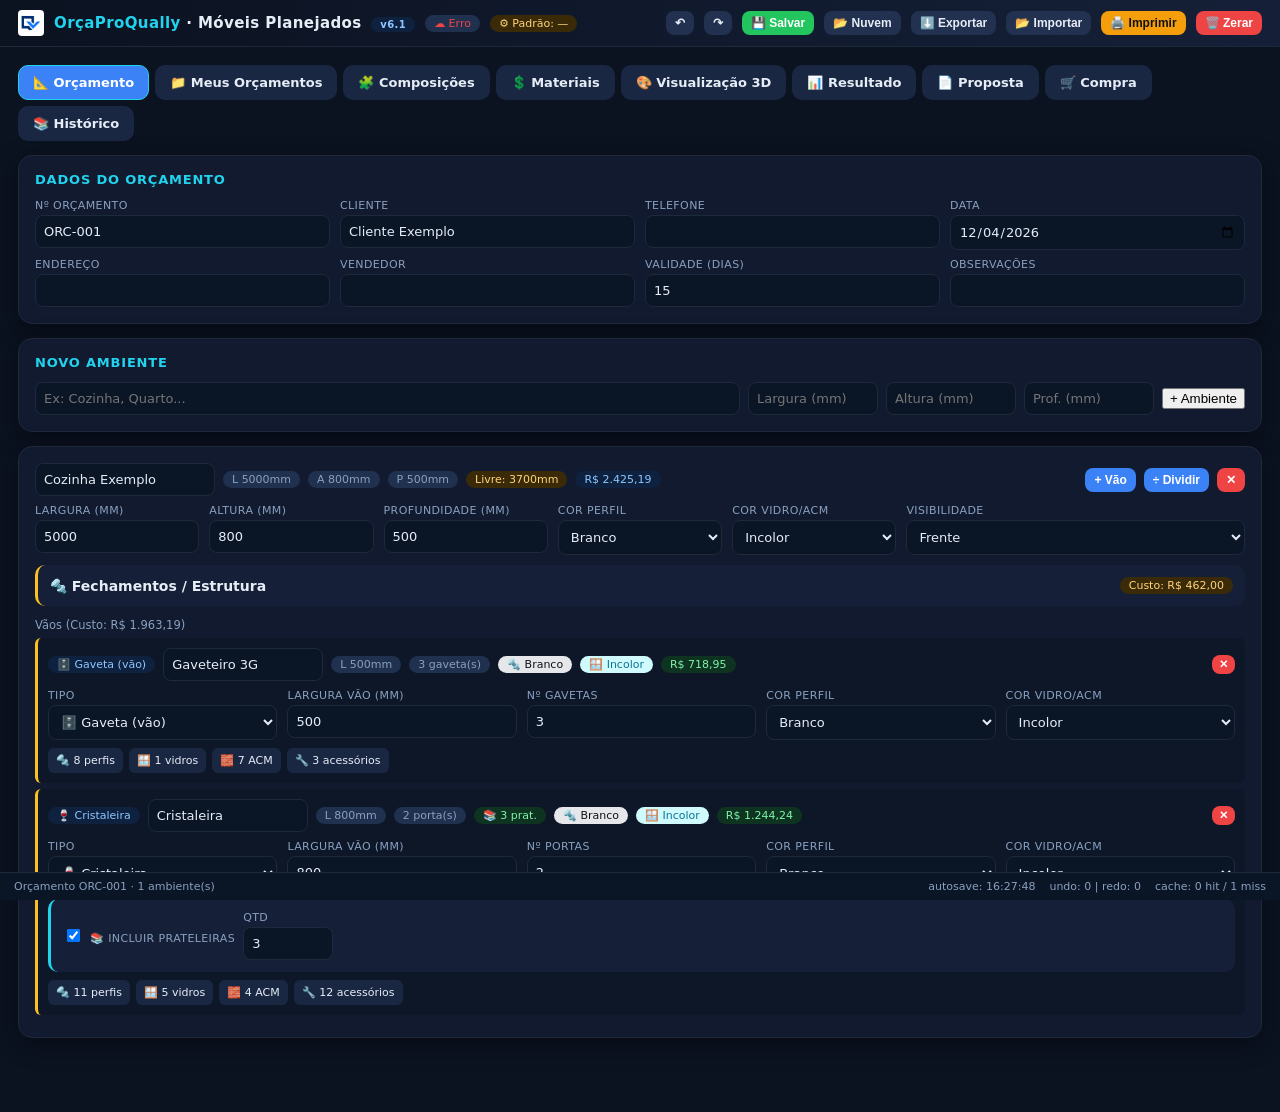
<file: index.html>
<!DOCTYPE html>
<html lang="pt-BR">
<head>
<meta charset="UTF-8" />
<meta name="viewport" content="width=device-width, initial-scale=1" />
<title>OrçaProQually v6.1 · Móveis Planejados</title>
<link rel="icon" type="image/png" href="favicon.png">
<link rel="stylesheet" href="styles.css">
</head>
<body>

<header class="top no-print">
  <h1>
    <img src="favicon.png" alt="OrçaProQually" onerror="this.style.display='none'">
    <span><b>OrçaProQually</b> · Móveis Planejados <span class="pill acc" style="font-size:10px;margin-left:4px">v6.1</span></span>
  </h1>
  <span id="nuvemStatus" class="pill" style="font-size:11px">☁️ Offline</span>
  <span id="templateStatus" class="pill" style="font-size:11px">⚙️ —</span>
  <span class="sp"></span>
  <button class="btn sec sm" onclick="undo()" title="Ctrl+Z">↶</button>
  <button class="btn sec sm" onclick="redo()" title="Ctrl+Y">↷</button>
  <button class="btn ok sm" onclick="salvarTudo()" title="Ctrl+S">💾 Salvar</button>
  <button class="btn sec sm" onclick="abrirListaNuvem()">📂 Nuvem</button>
  <button class="btn sec sm" onclick="exportJSON()">⬇️ Exportar</button>
  <button class="btn sec sm" onclick="document.getElementById('impFile').click()">📂 Importar</button>
  <input id="impFile" type="file" accept=".json" class="hidden" onchange="importJSON(event)">
  <button class="btn warn sm" onclick="imprimirAuto()">🖨️ Imprimir</button>
  <button class="btn err sm" onclick="resetAll()">🗑️ Zerar</button>
</header>

<main>
  <div class="print-header">
    <img src="logo.png" alt="" onerror="this.style.display='none'">
    <div class="ph-txt">
      <h1>OrçaProQually · Móveis Planejados</h1>
      <div class="ph-sub">Vidro · Alumínio · ACM — Projeto sob medida</div>
    </div>
    <div class="ph-info">
      <div><b>Orçamento:</b> <span id="phNumero">—</span></div>
      <div><b>Data:</b> <span id="phData">—</span></div>
      <div><b>Cliente:</b> <span id="phCliente">—</span></div>
    </div>
  </div>

  <div class="tabs no-print">
    <div class="tab on" data-tab="orc">📐 Orçamento</div>
    <div class="tab" data-tab="lista">📁 Meus Orçamentos</div>
    <div class="tab" data-tab="comp">🧩 Composições</div>
    <div class="tab" data-tab="mat">💲 Materiais</div>
    <div class="tab" data-tab="view">🎨 Visualização 3D</div>
    <div class="tab" data-tab="res">📊 Resultado</div>
    <div class="tab" data-tab="proposta">📄 Proposta</div>
    <div class="tab" data-tab="compra">🛒 Compra</div>
    <div class="tab" data-tab="hist">📚 Histórico</div>
  </div>

  <!-- ABA ORÇAMENTO -->
  <section id="tab-orc">
    <div class="card no-print">
      <h2>Dados do Orçamento</h2>
      <div class="grid g4">
        <div><label>Nº Orçamento</label><input id="orcNum" onchange="setOrc('numero',this.value)"></div>
        <div><label>Cliente</label><input id="orcCli" onchange="setOrc('cliente',this.value)"></div>
        <div><label>Telefone</label><input id="orcTel" onchange="setOrc('telefone',this.value)"></div>
        <div><label>Data</label><input type="date" id="orcData" onchange="setOrc('data',this.value)"></div>
      </div>
      <div class="grid g3" style="margin-top:8px">
        <div><label>Endereço</label><input id="orcEnd" onchange="setOrc('endereco',this.value)"></div>
        <div><label>Vendedor</label><input id="orcVend" onchange="setOrc('vendedor',this.value)"></div>
        <div><label>Validade (dias)</label><input type="number" id="orcVal" value="15" onchange="setOrc('validade',+this.value)"></div>
        <div><label>Observações</label><input id="orcObs" onchange="setOrc('obs',this.value)"></div>
      </div>
    </div>
    <div class="card no-print">
      <h2>Novo Ambiente</h2>
      <div class="row">
        <input id="nomeAmb" placeholder="Ex: Cozinha, Quarto..." style="flex:1;min-width:220px">
        <input type="number" id="ambL" placeholder="Largura (mm)" style="width:130px">
        <input type="number" id="ambA" placeholder="Altura (mm)" style="width:130px">
        <input type="number" id="ambP" placeholder="Prof. (mm)" style="width:130px">
        <button onclick="addAmbiente()">+ Ambiente</button>
      </div>
    </div>
    <div id="listaAmb"></div>
  </section>

  <section id="tab-lista" class="hidden">
    <div class="card">
      <div class="flex-between">
        <h2 style="margin:0">📁 Meus Orçamentos</h2>
        <div class="row no-print">
          <button class="btn ok" onclick="novoOrcamento()">➕ Novo</button>
          <button class="btn sec" onclick="atualizarListaOrcamentos()">🔄 Atualizar</button>
        </div>
      </div>
      <div id="listaOrcamentos" style="margin-top:10px"></div>
    </div>
    <div class="card"><h2>Orçamento Atual</h2><div id="infoOrcamentoAtual"></div></div>
  </section>

  <section id="tab-comp" class="hidden">
    <div class="card">
      <h2>Composição</h2>
      <div class="row no-print" style="margin-bottom:10px">
        <button class="btn ok sm" onclick="salvarComoTemplate()">💾 Salvar padrão</button>
        <button class="btn sec sm" onclick="carregarTemplateDaNuvem()">☁️ Baixar padrão</button>
        <button class="btn warn sm" onclick="restaurarFabrica()">↩️ Restaurar</button>
      </div>
      <div class="tabs-inner" id="tabsTipoVao"></div>
      <div id="editorTipoVao"></div>
    </div>
  </section>

  <section id="tab-mat" class="hidden">
    <div class="card">
      <h2>Biblioteca de Materiais</h2>
      <div class="tabs-inner" id="tabsCatMat">
        <div class="tab on" data-cat="perfis">🔩 Perfis</div>
        <div class="tab" data-cat="vidros">🪟 Vidros</div>
        <div class="tab" data-cat="acm">🧱 ACM</div>
        <div class="tab" data-cat="acess">🔧 Acessórios</div>
      </div>
      <div id="editorMat"></div>
    </div>
    <div class="card">
      <h2>Parâmetros Globais</h2>
      <div class="grid g4">
        <div><label>Chapa Vidro L (mm)</label><input type="number" id="cv_w" value="1600"></div>
        <div><label>Chapa Vidro A (mm)</label><input type="number" id="cv_h" value="2200"></div>
        <div><label>Chapa ACM L (mm)</label><input type="number" id="ca_w" value="1200"></div>
        <div><label>Chapa ACM A (mm)</label><input type="number" id="ca_h" value="5000"></div>
        <div><label>Barra Perfil (mm)</label><input type="number" id="bp_l" value="6000"></div>
        <div><label>Kerf (mm)</label><input type="number" id="kerf" value="3"></div>
        <div><label>BDI (%)</label><input type="number" id="bdi" value="30"></div>
        <div><label>Frete (R$)</label><input type="number" id="frete" value="0"></div>
        <div><label>Instalação (R$)</label><input type="number" id="instal" value="0"></div>
        <div><label>Impostos (%)</label><input type="number" id="imp" value="0"></div>
      </div>
      <button class="btn" style="margin-top:10px" onclick="salvarParams()">Salvar Parâmetros</button>
    </div>
  </section>

  <!-- NOVA ABA: VISUALIZAÇÃO 3D -->
  <section id="tab-view" class="hidden">
    <div class="card">
      <div class="flex-between" style="margin-bottom:10px">
        <h2 style="margin:0">🎨 Visualização do Móvel</h2>
        <div class="row no-print">
          <button class="btn sec sm" onclick="viewer3D.snapshot()">📸 PNG</button>
          <button class="btn warn sm" onclick="imprimirVisualizacao()">🖨️ Imprimir</button>
        </div>
      </div>
      <div class="viewer-controls no-print">
        <div class="ctrl-group" id="cameraPresets">
          <button data-cam="frontal" class="on" title="Frente">👁️ Frontal</button>
          <button data-cam="iso" title="Isométrica">📐 Iso</button>
          <button data-cam="superior" title="Topo">⬆️ Topo</button>
          <button data-cam="lateral" title="Lateral">↔️ Lateral</button>
        </div>
	    <div class="ctrl-group" id="modeGroup">
		  <button data-mode="solido" class="on">🧊 Sólido</button>
		  <button data-mode="wireframe">📐 Wire</button>
		  <button data-mode="transp">🔮 Transp</button>
		  <button id="btnOpaco" onclick="viewer3D.toggleOpaco()">💧 Transparente</button>
		</div>
        <div class="ctrl-group">
          <button onclick="viewer3D.reset()">🔄 Reset</button>
          <button id="btnAutoRotate" onclick="viewer3D.toggleAuto()">🌀 Auto</button>
          <button id="btnCotas" onclick="viewer3D.toggleCotas()">📏 Cotas</button>
		  <button id="btnFundo" onclick="viewer3D.toggleFundo()">⬜ Fundo</button>
        </div>
        <span class="small" style="margin-left:auto">💡 Arraste para girar · Scroll para zoom</span>
		 <div class="ctrl-group" id="explosaoGroup">
          <button id="btnExplosao" onclick="viewer3D.toggleExplosao()">💥 Explosão</button>
          <input type="range" id="explosaoSlider" min="0" max="1" step="0.05" value="0"
                 disabled
                 oninput="viewer3D.setExplosao(+this.value)"
                 style="width:100px;padding:0;background:transparent;border:none">
        </div>
      </div>
      <div id="viewerAmbTabs" class="tabs-inner no-print" style="margin:8px 0"></div>
      <div style="position:relative">
        <canvas id="viewer3D"></canvas>
        <div class="viewer-hud" id="viewerHud">—</div>
        <div id="viewerMsg" style="position:absolute;top:50%;left:50%;transform:translate(-50%,-50%);color:#8aa0bf;text-align:center;font-size:14px">
          Adicione ambientes para visualizar.
        </div>
      </div>
      <div class="viewer-legend" id="viewerLegend"></div>
      <div id="viewerSnapshot" style="display:none;margin-top:14px"></div>
    </div>
    <div class="card"><h2>Detalhes</h2><div id="viewerDetails"></div></div>
  </section>

  <section id="tab-res" class="hidden">
    <div class="card no-print" style="background:var(--panel2)">
      <div class="flex-between">
        <h2 style="margin:0">📊 Resultado <span class="pill acc" id="cacheInfo" style="font-size:10px">cache: —</span></h2>
        <div class="row">
          <button class="btn sec" onclick="exportarPlanosSVG()">⬇️ SVG</button>
          <button class="btn ok" onclick="imprimirResultado()">🖨️ Imprimir Tudo</button>
        </div>
      </div>
    </div>
    <div class="card hide-print"><h2>Resumo</h2><div id="kpis"></div></div>
    <div class="card hide-print"><h2>Custo por Ambiente</h2><div id="resumoAmb"></div></div>
    <div class="card print-target" id="card-perfis">
      <div class="flex-between"><h2>Plano de Corte — Perfis</h2> <button class="btn sec sm no-print" onclick="imprimirSecao('card-perfis')">🖨️</button></div>
      <div id="cortePerfis"></div>
    </div>
    <div class="card print-target" id="card-vidros">
      <div class="flex-between"><h2>Plano de Corte — Vidros</h2> <button class="btn sec sm no-print" onclick="imprimirSecao('card-vidros')">🖨️</button></div>
      <div id="corteVidros"></div>
    </div>
    <div class="card print-target" id="card-acm">
      <div class="flex-between"><h2>Plano de Corte — ACM</h2> <button class="btn sec sm no-print" onclick="imprimirSecao('card-acm')">🖨️</button></div>
      <div id="corteACM"></div>
    </div>
    <div class="card print-target" id="card-acess">
      <div class="flex-between"><h2>Acessórios</h2> <button class="btn sec sm no-print" onclick="imprimirSecao('card-acess')">🖨️</button></div>
      <div id="listaAcess"></div>
    </div>
	    <div class="card hide-print" id="card-comparacao">
      <h2>⚖️ Comparativo de Otimização — Guilhotina × MaxRects</h2>
      <div id="comparacaoAlgoritmos"></div>
    </div>
  </section>

  <section id="tab-proposta" class="hidden">
    <div class="card">
      <div class="flex-between no-print" style="margin-bottom:16px">
        <div>
          <label style="color:var(--warn);font-size:12px;">Desconto (R$)</label>
          <input type="number" id="desc" value="0" onchange="setOrc('desconto',+this.value)" style="border-color:var(--warn)">
        </div>
        <div class="row">
          <button class="btn ok" onclick="imprimirPropostaCliente()">🖨️ Cliente</button>
          <button class="btn sec" onclick="imprimirPropostaInterna()">🖨️ Interna</button>
        </div>
      </div>
      <div id="propostaComercial"></div>
    </div>
  </section>

  <section id="tab-compra" class="hidden">
    <div class="card">
      <h2>Lista de Compra</h2>
      <div id="listaCompra"></div>
      <button class="btn sec no-print" style="margin-top:10px" onclick="exportCSV()">⬇️ CSV</button>
      <button class="btn warn no-print" style="margin-top:10px;margin-left:8px" onclick="imprimirListaCompra()">🖨️</button>
    </div>
  </section>

  <section id="tab-hist" class="hidden">
    <div class="card">
      <h2>Histórico</h2>
      <div class="row no-print" style="margin-bottom:10px">
        <button class="btn ok" onclick="salvarOrcamento()">💾 Criar snapshot</button>
      </div>
      <div id="listaHist"></div>
    </div>
  </section>
</main>

<div class="statusbar no-print">
  <span id="sbInfo">—</span>
  <span class="sp"></span>
  <span id="sbAutosave">autosave: —</span>
  <span id="sbUndo">undo: 0</span>
  <span id="sbCache">cache: —</span>
</div>

<div id="toast" class="toast"></div>
<div id="modalRoot"></div>

<script src="maxrects.js"></script>
<script src="viewer3d.js"></script>
<script src="app.js"></script>
</body>
</html>
</file>
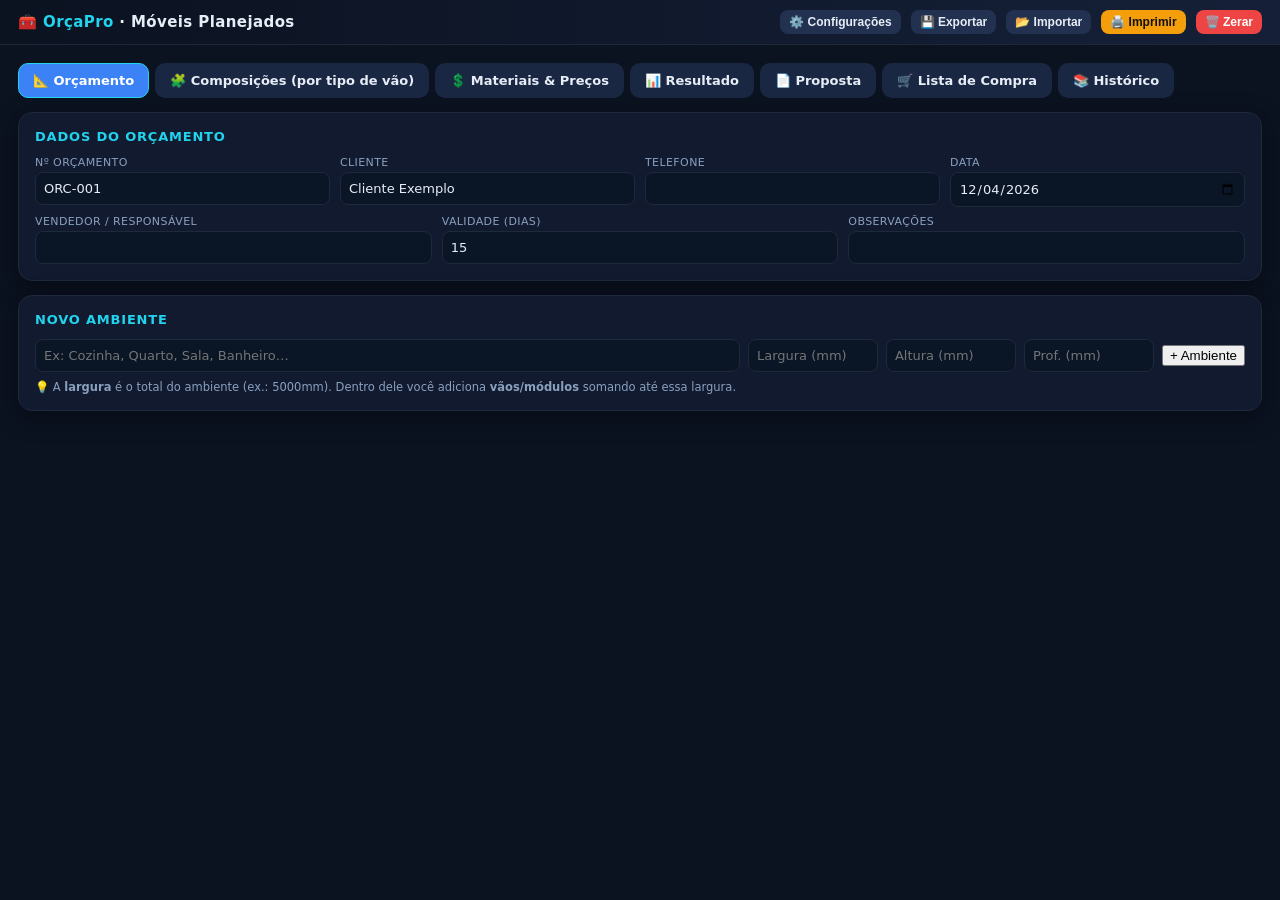
<file: versão 2.html>
<!DOCTYPE html>
<html lang="pt-BR">
<head>
<meta charset="UTF-8" />
<meta name="viewport" content="width=device-width, initial-scale=1" />
<title>OrçaPro · Móveis Planejados (Vidro/Alumínio/ACM)</title>
<style>
  :root{
    --bg:#0b1220; --panel:#111a2e; --panel2:#152038; --line:#1e293b;
    --txt:#e6edf7; --muted:#8aa0bf; --acc:#3b82f6; --acc2:#22d3ee;
    --ok:#22c55e; --warn:#f59e0b; --err:#ef4444; --gold:#fbbf24;
    --shadow:0 6px 24px rgba(0,0,0,.35);
  }
  *{box-sizing:border-box}
  html,body{margin:0;padding:0;background:var(--bg);color:var(--txt);font-family:Inter,system-ui,Segoe UI,Roboto,Arial,sans-serif;font-size:14px}
  a{color:var(--acc2)}
  header.top{
    position:sticky;top:0;z-index:50;background:linear-gradient(90deg,#0b1220,#152038);
    padding:10px 18px;display:flex;gap:10px;align-items:center;flex-wrap:wrap;border-bottom:1px solid var(--line);
  }
  header.top h1{font-size:15px;margin:0;letter-spacing:.4px}
  header.top h1 b{color:var(--acc2)}
  header.top .sp{flex:1}
  .btn{cursor:pointer;border:none;border-radius:8px;padding:8px 12px;font-weight:600;background:var(--acc);color:#fff;font-size:13px;transition:.15s}
  .btn:hover{filter:brightness(1.1)}
  .btn.sec{background:#22314f;color:var(--txt)}
  .btn.ghost{background:transparent;border:1px solid var(--line);color:var(--txt)}
  .btn.ok{background:var(--ok)}
  .btn.warn{background:var(--warn);color:#111}
  .btn.err{background:var(--err)}
  .btn.sm{padding:5px 9px;font-size:12px}
  .btn.xs{padding:3px 7px;font-size:11px}
  main{padding:18px;max-width:1280px;margin:0 auto}
  .card{background:var(--panel);border:1px solid var(--line);border-radius:14px;padding:16px;margin-bottom:14px;box-shadow:var(--shadow)}
  .card h2{margin:0 0 12px 0;font-size:13px;color:var(--acc2);text-transform:uppercase;letter-spacing:.8px}
  .card h3{margin:14px 0 8px 0;font-size:13px;color:var(--gold);text-transform:uppercase;letter-spacing:.5px}
  .grid{display:grid;gap:10px}
  .g2{grid-template-columns:repeat(auto-fit,minmax(240px,1fr))}
  .g3{grid-template-columns:repeat(auto-fit,minmax(180px,1fr))}
  .g4{grid-template-columns:repeat(auto-fit,minmax(140px,1fr))}
  .g5{grid-template-columns:repeat(auto-fit,minmax(110px,1fr))}
  label{font-size:11px;color:var(--muted);display:block;margin-bottom:3px;text-transform:uppercase;letter-spacing:.4px}
  input,select,textarea{width:100%;padding:8px;border-radius:8px;border:1px solid var(--line);background:#0a1526;color:var(--txt);font-size:13px;font-family:inherit}
  input:focus,select:focus,textarea:focus{outline:2px solid var(--acc);border-color:transparent}
  textarea{resize:vertical;min-height:56px}
  table{width:100%;border-collapse:collapse;font-size:13px}
  th,td{padding:7px 9px;border-bottom:1px solid var(--line);text-align:left;vertical-align:top}
  th{color:var(--muted);font-weight:700;font-size:10.5px;text-transform:uppercase;letter-spacing:.4px;background:#0e1729}
  tbody tr:hover td{background:#0f1c33}
  .pill{display:inline-block;background:#20304f;border-radius:20px;padding:2px 9px;font-size:11px;color:var(--muted)}
  .pill.ok{background:#0e3320;color:#7ef5a9}
  .pill.warn{background:#3a2a08;color:#ffd479}
  .pill.err{background:#3a1010;color:#ff9b9b}
  .pill.acc{background:#0e2240;color:#8ec7ff}
  .tot{font-size:22px;font-weight:800;color:var(--ok)}
  .small{font-size:11.5px;color:var(--muted)}
  .row{display:flex;gap:8px;align-items:center;flex-wrap:wrap}
  .tabs{display:flex;gap:6px;margin-bottom:14px;flex-wrap:wrap}
  .tab{padding:9px 14px;background:#1a2743;border-radius:10px;cursor:pointer;font-size:13px;font-weight:600;border:1px solid transparent}
  .tab:hover{background:#22335a}
  .tab.on{background:var(--acc);color:#fff;border-color:var(--acc2)}
  .hidden{display:none !important}
  .mov{background:var(--panel2);border-left:3px solid var(--acc);padding:12px;border-radius:8px;margin-bottom:10px}
  .mov h4{margin:0 0 8px 0;font-size:13px;color:var(--acc2)}
  .vao{background:#0d1728;border-left:3px solid var(--gold);padding:10px;border-radius:6px;margin:6px 0}
  .vao h5{margin:0 0 6px 0;font-size:12px;color:var(--gold);letter-spacing:.4px}
  .vao .mods{display:flex;gap:6px;flex-wrap:wrap;margin-top:8px}
  .mod{background:#1a2743;border-radius:6px;padding:6px 8px;font-size:11px}
  .kpi{background:var(--panel2);border-radius:10px;padding:12px;border-left:3px solid var(--acc2)}
  .kpi .v{font-size:20px;font-weight:800}
  .kpi .l{font-size:10.5px;color:var(--muted);text-transform:uppercase;letter-spacing:.5px}
  .bar{height:8px;background:#0a1526;border-radius:6px;overflow:hidden;margin-top:6px}
  .bar > div{height:100%;background:linear-gradient(90deg,var(--ok),var(--acc2))}
  .flex-between{display:flex;justify-content:space-between;align-items:center;gap:8px;flex-wrap:wrap}
  pre{background:#0a1526;padding:10px;border-radius:8px;overflow:auto;font-size:12px;max-height:400px;border:1px solid var(--line)}
  .modal-bg{position:fixed;inset:0;background:rgba(0,0,0,.7);z-index:100;display:flex;align-items:center;justify-content:center;padding:20px}
  .modal{background:var(--panel);border-radius:14px;padding:18px;max-width:820px;width:100%;max-height:88vh;overflow:auto;border:1px solid var(--line)}
  .toast{position:fixed;bottom:20px;right:20px;background:var(--ok);color:#04140a;padding:12px 18px;border-radius:10px;font-weight:700;z-index:200;opacity:0;transition:.3s;pointer-events:none}
  .toast.show{opacity:1}
  .toast.err{background:var(--err);color:#fff}
  .tabs-inner{display:flex;gap:6px;flex-wrap:wrap;margin-bottom:10px}
  .tabs-inner .tab{font-size:12px;padding:6px 11px;background:#1a2743}
  .tabs-inner .tab.on{background:var(--acc2);color:#04121f}

  @media print{
    body{background:#fff;color:#000;font-size:11px}
    header.top,.no-print,.tabs,.modal-bg,.toast{display:none !important}
    main{padding:0;max-width:100%}
    .card{background:#fff;box-shadow:none;border:1px solid #ccc;color:#000;page-break-inside:avoid;margin-bottom:8px;border-radius:6px}
    .card h2,.card h3{color:#000}
    th{background:#eee;color:#000}
    td,th{border-color:#999}
    input,select,textarea{background:#fff;color:#000;border:none;padding:0}
    .pill{background:#eee;color:#333}
    .tot{color:#000}
    .kpi{background:#f8f8f8;border-left-color:#333}
  }
</style>
</head>
<body>

<header class="top no-print">
  <h1>🧰 <b>OrçaPro</b> · Móveis Planejados</h1>
  <span class="sp"></span>
  <button class="btn sec sm" onclick="abrirConfig()">⚙️ Configurações</button>
  <button class="btn sec sm" onclick="exportJSON()">💾 Exportar</button>
  <button class="btn sec sm" onclick="document.getElementById('imp').click()">📂 Importar</button>
  <input id="imp" type="file" accept=".json" class="hidden" onchange="importJSON(event)">
  <button class="btn warn sm" onclick="window.print()">🖨️ Imprimir</button>
  <button class="btn err sm" onclick="resetAll()">🗑️ Zerar</button>
</header>

<main>
  <div class="tabs no-print">
    <div class="tab on" data-tab="orc">📐 Orçamento</div>
    <div class="tab" data-tab="comp">🧩 Composições (por tipo de vão)</div>
    <div class="tab" data-tab="mat">💲 Materiais & Preços</div>
    <div class="tab" data-tab="res">📊 Resultado</div>
    <div class="tab" data-tab="proposta">📄 Proposta</div>
    <div class="tab" data-tab="compra">🛒 Lista de Compra</div>
    <div class="tab" data-tab="hist">📚 Histórico</div>
  </div>

  <!-- ========== ORÇAMENTO ========== -->
  <section id="tab-orc">
    <div class="card no-print">
      <h2>Dados do Orçamento</h2>
      <div class="grid g4">
        <div><label>Nº Orçamento</label><input id="orcNum" onchange="setOrc('numero',this.value)"></div>
        <div><label>Cliente</label><input id="orcCli" onchange="setOrc('cliente',this.value)"></div>
        <div><label>Telefone</label><input id="orcTel" onchange="setOrc('telefone',this.value)"></div>
        <div><label>Data</label><input type="date" id="orcData" onchange="setOrc('data',this.value)"></div>
      </div>
      <div class="grid g3" style="margin-top:8px">
        <div><label>Vendedor / Responsável</label><input id="orcVend" onchange="setOrc('vendedor',this.value)"></div>
        <div><label>Validade (dias)</label><input type="number" id="orcVal" value="15" onchange="setOrc('validade',+this.value)"></div>
        <div><label>Observações</label><input id="orcObs" onchange="setOrc('obs',this.value)"></div>
      </div>
    </div>

    <div class="card no-print">
      <h2>Novo Ambiente</h2>
      <div class="row">
        <input id="nomeAmb" placeholder="Ex: Cozinha, Quarto, Sala, Banheiro…" style="flex:1;min-width:220px">
        <input type="number" id="ambL" placeholder="Largura (mm)" style="width:130px">
        <input type="number" id="ambA" placeholder="Altura (mm)" style="width:130px">
        <input type="number" id="ambP" placeholder="Prof. (mm)" style="width:130px">
        <button onclick="addAmbiente()">+ Ambiente</button>
      </div>
      <p class="small" style="margin:8px 0 0 0">💡 A <b>largura</b> é o total do ambiente (ex.: 5000mm). Dentro dele você adiciona <b>vãos/módulos</b> somando até essa largura.</p>
    </div>

    <div id="listaAmb"></div>
  </section>

  <!-- ========== COMPOSIÇÕES ========== -->
  <section id="tab-comp" class="hidden">
    <div class="card">
      <h2>Composição por Tipo de Vão</h2>
      <p class="small">Defina o que cada tipo de vão consome em perfis, vidros, ACM e acessórios. Use as variáveis <b>L</b> (largura), <b>A</b> (altura), <b>P</b> (profundidade), <b>N</b> (nº de gavetas/portas) e <b>M</b> (multiplicador duplo=2, simples=1). Fórmulas em mm.</p>
      <div class="tabs-inner" id="tabsTipoVao"></div>
      <div id="editorTipoVao"></div>
    </div>
  </section>

  <!-- ========== MATERIAIS ========== -->
  <section id="tab-mat" class="hidden">
    <div class="card">
      <h2>Biblioteca de Materiais</h2>
      <div class="tabs-inner" id="tabsCatMat">
        <div class="tab on" data-cat="perfis">🔩 Perfis (R$/m)</div>
        <div class="tab" data-cat="vidros">🪟 Vidros (R$/m²)</div>
        <div class="tab" data-cat="acm">🧱 ACM (R$/m²)</div>
        <div class="tab" data-cat="acess">🔧 Acessórios (R$/un)</div>
      </div>
      <div id="editorMat"></div>
    </div>
    <div class="card">
      <h2>Parâmetros Globais</h2>
      <div class="grid g4">
        <div><label>Chapa Vidro Larg. (mm)</label><input type="number" id="cv_w" value="1600"></div>
        <div><label>Chapa Vidro Alt. (mm)</label><input type="number" id="cv_h" value="2200"></div>
        <div><label>Chapa ACM Larg. (mm)</label><input type="number" id="ca_w" value="1200"></div>
        <div><label>Chapa ACM Alt. (mm)</label><input type="number" id="ca_h" value="5000"></div>
        <div><label>Barra Perfil (mm)</label><input type="number" id="bp_l" value="6000"></div>
        <div><label>Kerf / Serra (mm)</label><input type="number" id="kerf" value="3"></div>
        <div><label>BDI / Margem (%)</label><input type="number" id="bdi" value="30"></div>
        <div><label>Frete (R$)</label><input type="number" id="frete" value="0"></div>
        <div><label>Instalação (R$)</label><input type="number" id="instal" value="0"></div>
        <div><label>Desconto (R$)</label><input type="number" id="desc" value="0"></div>
        <div><label>Impostos (%)</label><input type="number" id="imp" value="0"></div>
      </div>
      <button class="btn" style="margin-top:10px" onclick="salvarParams()">Salvar Parâmetros</button>
    </div>
  </section>

  <!-- ========== RESULTADO ========== -->
  <section id="tab-res" class="hidden">
    <div class="card"><h2>Resumo Executivo</h2><div id="kpis"></div></div>
    <div class="card"><h2>Custo por Ambiente / Móvel</h2><div id="resumoAmb"></div></div>
    <div class="card"><h2>Plano de Corte — Perfis</h2><div id="cortePerfis"></div></div>
    <div class="card"><h2>Plano de Corte — Vidros</h2><div id="corteVidros"></div></div>
    <div class="card"><h2>Plano de Corte — ACM</h2><div id="corteACM"></div></div>
    <div class="card"><h2>Acessórios</h2><div id="listaAcess"></div></div>
  </section>

  <!-- ========== PROPOSTA ========== -->
  <section id="tab-proposta" class="hidden">
    <div class="card">
      <h2>Proposta Comercial</h2>
      <div id="propostaComercial"></div>
      <button class="btn no-print" style="margin-top:10px" onclick="window.print()">🖨️ Imprimir Proposta</button>
    </div>
  </section>

  <!-- ========== COMPRA ========== -->
  <section id="tab-compra" class="hidden">
    <div class="card">
      <h2>Lista de Compra / Cotação</h2>
      <div id="listaCompra"></div>
      <button class="btn sec no-print" style="margin-top:10px" onclick="exportCSV()">⬇️ Exportar CSV</button>
    </div>
  </section>

  <!-- ========== HISTÓRICO ========== -->
  <section id="tab-hist" class="hidden">
    <div class="card">
      <h2>Orçamentos Salvos</h2>
      <div class="row no-print" style="margin-bottom:10px">
        <button class="btn ok" onclick="salvarOrcamento()">💾 Salvar orçamento atual</button>
        <button class="btn sec" onclick="novoOrcamento()">📄 Novo (limpa atual)</button>
      </div>
      <div id="listaHist"></div>
    </div>
  </section>
</main>

<div id="toast" class="toast"></div>
<div id="modalRoot"></div>

<script>
/* =====================================================================
   OrçaPro v2.0 — Modelo de dados
   ===================================================================== */
const TIPOS_VAO = {
  gaveta:        { nome:"Gaveta (vão)",             icone:"🗄️" },
  gaveta_dupla:  { nome:"Gaveta Dupla (vão)",       icone:"🗄️🗄️" },
  porta_tempero: { nome:"Porta Tempero",            icone:"🧂" },
  lixeira:       { nome:"Lixeira",                  icone:"🗑️" },
  nicho:         { nome:"Nicho",                    icone:"📦" },
  porta_simples: { nome:"Porta Simples",            icone:"🚪" },
  porta_dupla:   { nome:"Porta Dupla",              icone:"🚪🚪" }
};

/* Composição padrão por tipo de vão.
   Cada item: { matId, qtdFormula, descFormula (opcional), desconto (mm), orientacao: 'L'|'A'|'P' }
   qtdFormula em JS usa: L, A, P, N, M (N=nº gavetas/portas, M=2 se dupla senão 1)
   qtdFormula=1 significa peça inteira (para vidros/ACM/frentes). */
const COMP_DEFAULT = {
  gaveta: {
    perfis: [
      { matId:"p_montante", qtdFormula:"2", descFormula:"0", desc:0, orientacao:"A" },
      { matId:"p_tubo5050", qtdFormula:"2", descFormula:"0", desc:0, orientacao:"L" },
      { matId:"p_tubo2550", qtdFormula:"2", descFormula:"0", desc:0, orientacao:"P" },
      { matId:"p_cant10",   qtdFormula:"2", descFormula:"0", desc:0, orientacao:"L" }
    ],
    vidros: [
      { matId:"v_temperado", qtdFormula:"1", descL:"3", descA:"6", orientacao:"porta" }
    ],
    acm: [
      { matId:"acm", qtdFormula:"1", descL:"0", descA:"0", rotulo:"Fundo", orientacao:"LA" },
      { matId:"acm", qtdFormula:"1", descL:"0", descA:"0", rotulo:"Lateral", orientacao:"PA" },
      { matId:"acm", qtdFormula:"1", descL:"0", descA:"0", rotulo:"Lateral", orientacao:"PA" },
      { matId:"acm", qtdFormula:"1", descL:"0", descA:"0", rotulo:"Base", orientacao:"LP" },
      { matId:"acm", qtdFormula:"N",  descL:"10", descA:"10", rotulo:"Frente Gaveta", orientacao:"LA" }
    ],
    acess: [
      { matId:"a_corredica", qtdFormula:"N" }
    ]
  },
  gaveta_dupla: {
    perfis: [
      { matId:"p_montante", qtdFormula:"2", descFormula:"0", desc:0, orientacao:"A" },
      { matId:"p_tubo5050", qtdFormula:"2", descFormula:"0", desc:0, orientacao:"L" },
      { matId:"p_tubo2550", qtdFormula:"2", descFormula:"0", desc:0, orientacao:"P" },
      { matId:"p_cant10",   qtdFormula:"2", descFormula:"0", desc:0, orientacao:"L" }
    ],
    vidros: [
      { matId:"v_temperado", qtdFormula:"1", descL:"3", descA:"6", orientacao:"porta" }
    ],
    acm: [
      { matId:"acm", qtdFormula:"1", descL:"0", descA:"0", rotulo:"Fundo", orientacao:"LA" },
      { matId:"acm", qtdFormula:"1", descL:"0", descA:"0", rotulo:"Lateral", orientacao:"PA" },
      { matId:"acm", qtdFormula:"1", descL:"0", descA:"0", rotulo:"Lateral", orientacao:"PA" },
      { matId:"acm", qtdFormula:"1", descL:"0", descA:"0", rotulo:"Base", orientacao:"LP" },
      { matId:"acm", qtdFormula:"2*N", descL:"10", descA:"10", rotulo:"Frente Gaveta Dupla", orientacao:"LA" }
    ],
    acess: [
      { matId:"a_corredica", qtdFormula:"2*N" }
    ]
  },
  porta_tempero: {
    perfis: [
      { matId:"p_montante", qtdFormula:"2", descFormula:"0", desc:0, orientacao:"A" },
      { matId:"p_tubo5050", qtdFormula:"2", descFormula:"0", desc:0, orientacao:"L" },
      { matId:"p_cant05",   qtdFormula:"2", descFormula:"0", desc:0, orientacao:"A" }
    ],
    vidros: [
      { matId:"v_temperado", qtdFormula:"1", descL:"3", descA:"6", orientacao:"porta" }
    ],
    acm: [
      { matId:"acm", qtdFormula:"1", descL:"0", descA:"0", rotulo:"Fundo", orientacao:"LA" }
    ],
    acess: [
      { matId:"a_dobradica", qtdFormula:"2" },
      { matId:"a_puxador",   qtdFormula:"1" }
    ]
  },
  lixeira: {
    perfis: [
      { matId:"p_montante", qtdFormula:"2", descFormula:"0", desc:0, orientacao:"A" },
      { matId:"p_tubo5050", qtdFormula:"2", descFormula:"0", desc:0, orientacao:"L" },
      { matId:"p_cant05",   qtdFormula:"2", descFormula:"0", desc:0, orientacao:"A" }
    ],
    vidros: [],
    acm: [
      { matId:"acm", qtdFormula:"1", descL:"0", descA:"0", rotulo:"Fundo", orientacao:"LA" },
      { matId:"acm", qtdFormula:"1", descL:"0", descA:"0", rotulo:"Lateral", orientacao:"PA" },
      { matId:"acm", qtdFormula:"1", descL:"0", descA:"0", rotulo:"Lateral", orientacao:"PA" }
    ],
    acess: [
      { matId:"a_corredica", qtdFormula:"1" }
    ]
  },
  nicho: {
    perfis: [
      { matId:"p_montante", qtdFormula:"2", descFormula:"0", desc:0, orientacao:"A" },
      { matId:"p_tubo5050", qtdFormula:"2", descFormula:"0", desc:0, orientacao:"L" }
    ],
    vidros: [],
    acm: [
      { matId:"acm", qtdFormula:"1", descL:"0", descA:"0", rotulo:"Lateral", orientacao:"PA" },
      { matId:"acm", qtdFormula:"1", descL:"0", descA:"0", rotulo:"Lateral", orientacao:"PA" },
      { matId:"acm", qtdFormula:"1", descL:"0", descA:"0", rotulo:"Base", orientacao:"LP" },
      { matId:"acm", qtdFormula:"1", descL:"0", descA:"0", rotulo:"Fundo", orientacao:"LA" }
    ],
    acess: []
  },
  porta_simples: {
    perfis: [
      { matId:"p_montante", qtdFormula:"2", descFormula:"0", desc:0, orientacao:"A" },
      { matId:"p_tubo5050", qtdFormula:"2", descFormula:"0", desc:0, orientacao:"L" },
      { matId:"p_puxador",  qtdFormula:"1", descFormula:"0", desc:0, orientacao:"A" }
    ],
    vidros: [
      { matId:"v_temperado", qtdFormula:"1", descL:"3", descA:"6", orientacao:"porta" }
    ],
    acm: [
      { matId:"acm", qtdFormula:"1", descL:"0", descA:"0", rotulo:"Fundo", orientacao:"LA" }
    ],
    acess: [
      { matId:"a_dobradica", qtdFormula:"2" },
      { matId:"a_puxador",   qtdFormula:"1" }
    ]
  },
  porta_dupla: {
    perfis: [
      { matId:"p_montante", qtdFormula:"2", descFormula:"0", desc:0, orientacao:"A" },
      { matId:"p_tubo5050", qtdFormula:"2", descFormula:"0", desc:0, orientacao:"L" },
      { matId:"p_puxador",  qtdFormula:"2", descFormula:"0", desc:0, orientacao:"A" }
    ],
    vidros: [
      { matId:"v_temperado", qtdFormula:"2", descL:"6", descA:"6", orientacao:"porta" }
    ],
    acm: [
      { matId:"acm", qtdFormula:"1", descL:"0", descA:"0", rotulo:"Fundo", orientacao:"LA" }
    ],
    acess: [
      { matId:"a_dobradica", qtdFormula:"4" },
      { matId:"a_puxador",   qtdFormula:"2" }
    ]
  }
};

/* Biblioteca de materiais default */
const MAT_DEFAULT = {
  perfis: [
    { id:"p_montante", nome:"Perfil Montante 1036", preco:38 },
    { id:"p_puxador",  nome:"Perfil Puxador Slim",  preco:45 },
    { id:"p_tubo2550", nome:"Tubo 2,5×50",          preco:28 },
    { id:"p_tubo5050", nome:"Tubo 50×50",           preco:42 },
    { id:"p_cant05",   nome:"Cantoneira 1/2\"",      preco:12 },
    { id:"p_cant10",   nome:"Cantoneira 1\"",        preco:18 }
  ],
  vidros: [
    { id:"v_comum",     nome:"Vidro Comum",     preco:180 },
    { id:"v_temperado", nome:"Vidro Temperado", preco:320 },
    { id:"v_laminado",  nome:"Vidro Laminado",  preco:420 }
  ],
  acm: [
    { id:"acm", nome:"ACM Branco 3mm", preco:145 },
    { id:"acm_cinza", nome:"ACM Cinza 3mm", preco:155 }
  ],
  acess: [
    { id:"a_dobradica", nome:"Dobradiça",   preco:6.5 },
    { id:"a_corredica", nome:"Corrediça",   preco:22 },
    { id:"a_puxador",   nome:"Puxador",     preco:18 },
    { id:"a_fechadura", nome:"Fechadura",   preco:35 }
  ]
};

const PARAMS_DEFAULT = {
  chapaVidro:{ w:1600, h:2200 },
  chapaACM:{ w:1200, h:5000 },
  barraPerfil: 6000,
  kerf: 3,
  bdi: 30, frete:0, instalacao:0, desconto:0, imposto:0
};

/* =====================================================================
   Estado
   ===================================================================== */
let state = novoEstado();
let orcamentoAtual = null;
let hist = [];

function novoEstado(){
  return {
    orcamento:{ numero:"", cliente:"", telefone:"", data:new Date().toISOString().slice(0,10),
                vendedor:"", validade:15, obs:"" },
    ambientes: [],
    materiais: JSON.parse(JSON.stringify(MAT_DEFAULT)),
    composicoes: JSON.parse(JSON.stringify(COMP_DEFAULT)),
    params: JSON.parse(JSON.stringify(PARAMS_DEFAULT))
  };
}

/* =====================================================================
   Persistência
   ===================================================================== */
function save(){ localStorage.setItem("orcPro_v2", JSON.stringify(state)); }
function load(){
  const s = localStorage.getItem("orcPro_v2");
  if(s) try{ state = JSON.parse(s); }catch(e){}
  const h = localStorage.getItem("orcPro_hist");
  if(h) try{ hist = JSON.parse(h); }catch(e){}
}
function saveHist(){ localStorage.setItem("orcPro_hist", JSON.stringify(hist)); }

/* =====================================================================
   Utilitários
   ===================================================================== */
function uid(){ return Math.random().toString(36).slice(2,9); }
function fmt(v){ return (v||0).toLocaleString("pt-BR",{style:"currency",currency:"BRL"}); }
function fmtN(v,d=2){ return (v||0).toLocaleString("pt-BR",{minimumFractionDigits:d,maximumFractionDigits:d}); }
function toast(msg, err){
  const t = document.getElementById("toast");
  t.textContent = msg; t.className = "toast show" + (err?" err":"");
  setTimeout(()=>t.className="toast", 2200);
}
function escapeHtml(s){ return String(s??"").replace(/[&<>"']/g,c=>({"&":"&amp;","<":"&lt;",">":"&gt;",'"':"&quot;","'":"&#39;"}[c])); }

function matById(id){
  for(const cat of Object.values(state.materiais)) for(const m of cat) if(m.id===id) return m;
  return null;
}
function matCat(id){
  for(const [cat, arr] of Object.entries(state.materiais)) for(const m of arr) if(m.id===id) return cat;
  return null;
}

/* Avalia fórmulas tipo "2*N + 1" substituindo L,A,P,N,M */
function evalFormula(formula, vars){
  if(formula===""||formula==null) return 0;
  try{
    const expr = String(formula).replace(/[LAPNM]/g, ch => `(${vars[ch]??0})`);
    // eslint-disable-next-line no-new-func
    const v = Function(`"use strict";return (${expr});`)();
    return isFinite(v) ? v : 0;
  }catch(e){ return 0; }
}

/* =====================================================================
   CÁLCULO DE UM VÃO
   ===================================================================== */
function calcularVao(vao, movel, amb){
  const comp = state.composicoes[vao.tipo];
  const L = +vao.largura;
  const A = +movel.altura;
  const P = +movel.profundidade;
  const N = Math.max(1, +vao.gavetasPortas || 1); // nº de gavetas ou portas
  const M = 2; // não usado direto, composições já usam 2*N quando aplicável
  const vars = { L, A, P, N, M };

  const resultado = { perfis:[], vidros:[], acm:[], acess:{}, custo:{perfis:0,vidros:0,acm:0,acess:0,total:0} };

  // ---- PERFIS ----
  comp.perfis.forEach(it=>{
    const qtd = Math.round(evalFormula(it.qtdFormula, vars));
    if(qtd<=0) return;
    const desc = +it.desc || 0;
    for(let i=0;i<qtd;i++){
      let comprimento;
      if(it.orientacao==="L") comprimento = L - desc;
      else if(it.orientacao==="A") comprimento = A - desc;
      else if(it.orientacao==="P") comprimento = P - desc;
      else comprimento = L - desc;
      comprimento = Math.max(0, Math.round(comprimento));
      resultado.perfis.push({ matId:it.matId, comprimento });
    }
  });

  // ---- VIDROS ----
  comp.vidros.forEach(it=>{
    const qtd = Math.round(evalFormula(it.qtdFormula, vars));
    if(qtd<=0) return;
    const descL = +it.descL || 0;
    const descA = +it.descA || 0;
    for(let i=0;i<qtd;i++){
      let larg, alt;
      if(it.orientacao==="porta"){
        // divide a largura do vão pela qtd (portas)
        larg = (L - descL*(qtd+1)) / qtd;
        alt  = A - descA;
      } else {
        larg = L - descL;
        alt  = A - descA;
      }
      larg = Math.max(0, Math.round(larg));
      alt  = Math.max(0, Math.round(alt));
      if(larg>0 && alt>0) resultado.vidros.push({ matId:it.matId, largura:larg, altura:alt, rotulo:it.rotulo||"" });
    }
  });

  // ---- ACM ----
  comp.acm.forEach(it=>{
    const qtd = Math.round(evalFormula(it.qtdFormula, vars));
    if(qtd<=0) return;
    const descL = +it.descL || 0;
    const descA = +it.descA || 0;
    for(let i=0;i<qtd;i++){
      let larg, alt;
      switch(it.orientacao){
        case "LA": larg = L - descL; alt = A - descA; break;
        case "LP": larg = L - descL; alt = P - descA; break;
        case "PA": larg = P - descL; alt = A - descA; break;
        case "AL": larg = A - descL; alt = L - descA; break;
        default:   larg = L - descL; alt = A - descA;
      }
      larg = Math.max(0, Math.round(larg));
      alt  = Math.max(0, Math.round(alt));
      if(larg>0 && alt>0) resultado.acm.push({ matId:it.matId, largura:larg, altura:alt, rotulo:it.rotulo||"" });
    }
  });

  // ---- ACESSÓRIOS ----
  comp.acess.forEach(it=>{
    const qtd = Math.round(evalFormula(it.qtdFormula, vars));
    if(qtd<=0) return;
    resultado.acess[it.matId] = (resultado.acess[it.matId]||0) + qtd;
  });

  // ---- CUSTO DO VÃO ----
  resultado.perfis.forEach(p=>{
    const m = matById(p.matId);
    if(m) resultado.custo.perfis += (m.preco||0) * (p.comprimento/1000);
  });
  resultado.vidros.forEach(p=>{
    const m = matById(p.matId);
    if(m) resultado.custo.vidros += (m.preco||0) * (p.largura*p.altura/1_000_000);
  });
  resultado.acm.forEach(p=>{
    const m = matById(p.matId);
    if(m) resultado.custo.acm += (m.preco||0) * (p.largura*p.altura/1_000_000);
  });
  for(const [k,q] of Object.entries(resultado.acess)){
    const m = matById(k);
    if(m) resultado.custo.acess += (m.preco||0)*q;
  }
  resultado.custo.total = resultado.custo.perfis + resultado.custo.vidros + resultado.custo.acm + resultado.custo.acess;

  return resultado;
}

/* =====================================================================
   CÁLCULO GLOBAL
   ===================================================================== */
function calcularTudo(){
  const g = { perfis:[], vidros:[], acm:[], acess:{}, porAmbiente:{}, porVao:{} };
  state.ambientes.forEach(a=>{
    const totAmb = { perfis:0, vidros:0, acm:0, acess:0, total:0 };
    (a.vaos||[]).forEach(v=>{
      const r = calcularVao(v, a, a);
      g.perfis.push(...r.perfis);
      g.vidros.push(...r.vidros);
      g.acm.push(...r.acm);
      for(const [k,q] of Object.entries(r.acess)) g.acess[k] = (g.acess[k]||0)+q;
      v._custo = r.custo;
      v._detalhe = r;
      totAmb.perfis += r.custo.perfis;
      totAmb.vidros += r.custo.vidros;
      totAmb.acm += r.custo.acm;
      totAmb.acess += r.custo.acess;
      totAmb.total += r.custo.total;
    });
    g.porAmbiente[a.id] = totAmb;
  });

  // Corte
  g.cortePerfis = cortarPerfis(g.perfis);
  g.corteVidros = cortarChapas(g.vidros, state.params.chapaVidro);
  g.corteACM    = cortarChapas(g.acm, state.params.chapaACM);

  // Custos por material (por chapa/barra)
  const custo = { perfis:0, vidros:0, acm:0, acess:0 };
  for(const tipo in g.cortePerfis){
    const r = g.cortePerfis[tipo];
    const m = matById(tipo);
    custo.perfis += r.totalBarras * (m?.preco||0) * (state.params.barraPerfil/1000);
  }
  // Vidros (por material)
  g.custoVidrosPorTipo = {};
  const vidrosPorMat = {};
  g.vidros.forEach(v=>{ (vidrosPorMat[v.matId] ||= []).push(v); });
  for(const matId in vidrosPorMat){
    const r = cortarChapas(vidrosPorMat[matId], state.params.chapaVidro);
    const m = matById(matId);
    g.custoVidrosPorTipo[matId] = { chapas:r.totalChapas, aproveitamento:r.aproveitamento, custo:r.totalChapas*(m?.preco||0), nome:m?.nome||matId };
    custo.vidros += g.custoVidrosPorTipo[matId].custo;
  }
  // ACM
  g.custoACMPorTipo = {};
  const acmPorMat = {};
  g.acm.forEach(v=>{ (acmPorMat[v.matId] ||= []).push(v); });
  for(const matId in acmPorMat){
    const r = cortarChapas(acmPorMat[matId], state.params.chapaACM);
    const m = matById(matId);
    g.custoACMPorTipo[matId] = { chapas:r.totalChapas, aproveitamento:r.aproveitamento, custo:r.totalChapas*(m?.preco||0), nome:m?.nome||matId };
    custo.acm += g.custoACMPorTipo[matId].custo;
  }
  // Acessórios
  for(const k in g.acess){
    const m = matById(k);
    custo.acess += (m?.preco||0) * g.acess[k];
  }

  // Totais comerciais
  const custoDireto = custo.perfis + custo.vidros + custo.acm + custo.acess;
  const p = state.params;
  const bdiValor   = custoDireto * (p.bdi/100);
  const impostoVal = (custoDireto + bdiValor) * (p.imposto/100);
  const subtotal   = custoDireto + bdiValor + impostoVal + p.frete + p.instalacao;
  const total      = subtotal - p.desconto;

  g.custo = custo;
  g.custoDireto = custoDireto;
  g.bdiValor = bdiValor;
  g.impostoVal = impostoVal;
  g.subtotal = subtotal;
  g.total = total;
  return g;
}

/* =====================================================================
   CORTE — Perfis (FFD 1D por material)
   ===================================================================== */
function cortarPerfis(pecas){
  const porMat = {};
  pecas.forEach(p=>{ (porMat[p.matId] ||= []).push(p.comprimento); });
  const resultado = {};
  const barra = state.params.barraPerfil;
  for(const matId in porMat){
    const comp = porMat[matId].slice().sort((a,b)=>b-a);
    const barras = [];
    comp.forEach(c=>{
      let ok=false;
      for(const b of barras) if(b.restante>=c){ b.itens.push(c); b.restante-=c; ok=true; break; }
      if(!ok) barras.push({ itens:[c], restante: barra - c });
    });
    const total = comp.reduce((a,b)=>a+b,0);
    resultado[matId] = {
      barras, totalPecas: comp.length, totalUsado: total,
      totalBarras: barras.length, metrosLineares: total/1000,
      aproveitamento: barras.length ? (total/(barras.length*barra)*100) : 0,
      nome: matById(matId)?.nome || matId
    };
  }
  return resultado;
}

/* =====================================================================
   CORTE — Chapas 2D (MaxRects simplificado com rotação)
   ===================================================================== */
function cortarChapas(pecas, chapa){
  if(!pecas.length) return { chapas:[], totalPecas:0, areaTotal:0, areaChapa:chapa.w*chapa.h, totalChapas:0, aproveitamento:0 };
  const kerf = state.params.kerf || 0;
  const items = pecas.map(p=>({...p, w:p.largura, h:p.altura, usado:false })).sort((a,b)=>b.w*b.h - a.w*a.h);
  const chapas = [];

  function novoSlot(x,y,w,h){ return { x,y,w,h }; }
  function cabeEm(slot, w, h){
    return (w<=slot.w+0.001 && h<=slot.h+0.001) || (h<=slot.w+0.001 && w<=slot.h+0.001);
  }
  function dividir(ch, slot, w, h, rotacionado){
    const sw = rotacionado ? h : w;
    const sh = rotacionado ? w : h;
    // canto superior direito
    if(slot.w - sw > 0) ch.free.push(novoSlot(slot.x+sw, slot.y, slot.w-sw, slot.h));
    // canto inferior
    if(slot.h - sh > 0) ch.free.push(novoSlot(slot.x, slot.y+sh, slot.w, slot.h-sh));
    // remove usado
    ch.free = ch.free.filter(s=>s!==slot);
    // remove slots contidos em outros
    ch.free = ch.free.filter(s1=>!ch.free.some(s2=>s2!==s1 && s1.x>=s2.x && s1.y>=s2.y && s1.x+s1.w<=s2.x+s2.w && s1.y+s1.h<=s2.y+s2.h));
  }

  items.forEach(it=>{
    let colocado = false;
    // tenta nas chapas existentes
    for(const ch of chapas){
      // procura melhor slot (menor sobra)
      let best=null, bestArea=Infinity, bestRot=false;
      for(const s of ch.free){
        for(const rot of [false,true]){
          if(cabeEm(s, it.w, it.h)){
            const w = rot?it.h:it.w, h = rot?it.w:it.h;
            const sobra = s.w*s.h - w*h;
            if(sobra < bestArea){ bestArea = sobra; best = s; bestRot = rot; }
          }
        }
      }
      if(best){
        const rw = bestRot?it.h:it.w, rh = bestRot?it.w:it.h;
        ch.itens.push({ ...it, x:best.x, y:best.y, w:rw, h:rh });
        dividir(ch, best, it.w, it.h, bestRot);
        colocado = true; break;
      }
    }
    if(!colocado){
      const ch = { w:chapa.w, h:chapa.h, itens:[], free:[novoSlot(0,0,chapa.w,chapa.h)] };
      let best=null, bestArea=Infinity, bestRot=false;
      for(const s of ch.free){
        for(const rot of [false,true]){
          if(cabeEm(s, it.w, it.h)){
            const w = rot?it.h:it.w, h = rot?it.w:it.h;
            const sobra = s.w*s.h - w*h;
            if(sobra < bestArea){ bestArea = sobra; best = s; bestRot = rot; }
          }
        }
      }
      if(best){
        const rw = bestRot?it.h:it.w, rh = bestRot?it.w:it.h;
        ch.itens.push({ ...it, x:best.x, y:best.y, w:rw, h:rh });
        dividir(ch, best, it.w, it.h, bestRot);
      } else {
        // peça maior que a chapa — coloca mesmo assim (aviso)
        ch.itens.push({ ...it, x:0, y:0, w:it.w, h:it.h, aviso:"maior que chapa" });
      }
      chapas.push(ch);
    }
  });

  const areaTotal = items.reduce((s,i)=>s + i.w*i.h, 0);
  const areaChapa = chapa.w * chapa.h;
  return {
    chapas, totalPecas: items.length, areaTotal, areaChapa,
    totalChapas: chapas.length,
    aproveitamento: chapas.length ? (areaTotal / (chapas.length * areaChapa) * 100) : 0
  };
}

/* =====================================================================
   RENDER — ORÇAMENTO
   ===================================================================== */
function render(){
  // inputs do orçamento
  document.getElementById("orcNum").value = state.orcamento.numero || "";
  document.getElementById("orcCli").value = state.orcamento.cliente || "";
  document.getElementById("orcTel").value = state.orcamento.telefone || "";
  document.getElementById("orcData").value = state.orcamento.data || "";
  document.getElementById("orcVend").value = state.orcamento.vendedor || "";
  document.getElementById("orcVal").value = state.orcamento.validade ?? 15;
  document.getElementById("orcObs").value = state.orcamento.obs || "";

  document.getElementById("cv_w").value = state.params.chapaVidro.w;
  document.getElementById("cv_h").value = state.params.chapaVidro.h;
  document.getElementById("ca_w").value = state.params.chapaACM.w;
  document.getElementById("ca_h").value = state.params.chapaACM.h;
  document.getElementById("bp_l").value = state.params.barraPerfil;
  document.getElementById("kerf").value = state.params.kerf;
  document.getElementById("bdi").value = state.params.bdi;
  document.getElementById("frete").value = state.params.frete;
  document.getElementById("instal").value = state.params.instalacao;
  document.getElementById("desc").value = state.params.desconto;
  document.getElementById("imp").value = state.params.imposto;

  renderAmbientes();
  renderEditorComposicoes();
  renderMateriais();
  const g = calcularTudo();
  renderResultado(g);
  renderProposta(g);
  renderCompra(g);
  renderHistorico();
}

function setOrc(k,v){ state.orcamento[k]=v; save(); }
function setAmb(k,v,aid){
  const a = state.ambientes.find(x=>x.id===aid); a[k]=v; save(); render();
}

function addAmbiente(){
  const nome = document.getElementById("nomeAmb").value.trim() || "Ambiente";
  const L = +document.getElementById("ambL").value || 5000;
  const A = +document.getElementById("ambA").value || 800;
  const P = +document.getElementById("ambP").value || 500;
  state.ambientes.push({ id:uid(), nome, largura:L, altura:A, profundidade:P, vaos:[] });
  document.getElementById("nomeAmb").value = "";
  save(); render();
}

function removeAmbiente(id){
  if(!confirm("Remover este ambiente?")) return;
  state.ambientes = state.ambientes.filter(a=>a.id!==id); save(); render();
}

function addVao(aid){
  const amb = state.ambientes.find(a=>a.id===aid);
  const larg = 500;
  const usada = (amb.vaos||[]).reduce((s,v)=>s+(+v.largura||0),0);
  if(usada + larg > amb.largura){
    toast("Largura excede o ambiente.", true); return;
  }
  amb.vaos.push({ id:uid(), tipo:"porta_simples", descricao:"Módulo", largura:larg, gavetasPortas:1 });
  save(); render();
}

function removeVao(aid, vid){
  const amb = state.ambientes.find(a=>a.id===aid);
  amb.vaos = amb.vaos.filter(v=>v.id!==vid); save(); render();
}

function upVao(aid,vid,key,val){
  const amb = state.ambientes.find(a=>a.id===aid);
  const v = amb.vaos.find(x=>x.id===vid);
  v[key] = val;
  // valida soma de larguras
  const soma = amb.vaos.reduce((s,x)=>s+(+x.largura||0),0);
  save(); render();
  if(soma > amb.largura) toast(`⚠️ Soma dos vãos (${soma}mm) excede ambiente (${amb.largura}mm)`, true);
}

function renderAmbientes(){
  const box = document.getElementById("listaAmb");
  if(!state.ambientes.length){ box.innerHTML = '<div class="card"><p class="small">Nenhum ambiente ainda. Adicione acima.</p></div>'; return; }
  box.innerHTML = state.ambientes.map(a=>{
    const soma = (a.vaos||[]).reduce((s,v)=>s+(+v.largura||0),0);
    const resta = a.largura - soma;
    const tot = (a.vaos||[]).reduce((s,v)=>s+(v._custo?.total||0),0);
    return `
    <div class="card">
      <div class="flex-between">
        <div class="row">
          <input value="${escapeHtml(a.nome)}" onchange="setAmb('nome',this.value,'${a.id}')" style="width:180px">
          <span class="pill">L ${a.largura}mm</span>
          <span class="pill">A ${a.altura}mm</span>
          <span class="pill">P ${a.profundidade}mm</span>
          <span class="pill ${resta<0?'err':(resta===0?'ok':'warn')}">Livre: ${resta}mm</span>
          <span class="pill acc">${fmt(tot)}</span>
        </div>
        <div class="row no-print">
          <button class="btn sm" onclick="addVao('${a.id}')">+ Vão</button>
          <button class="btn err sm" onclick="removeAmbiente('${a.id}')">✕</button>
        </div>
      </div>
      <div class="grid g4 no-print" style="margin-top:8px">
        <div><label>Largura total (mm)</label><input type="number" value="${a.largura}" onchange="setAmb('largura',+this.value,'${a.id}')"></div>
        <div><label>Altura (mm)</label><input type="number" value="${a.altura}" onchange="setAmb('altura',+this.value,'${a.id}')"></div>
        <div><label>Profundidade (mm)</label><input type="number" value="${a.profundidade}" onchange="setAmb('profundidade',+this.value,'${a.id}')"></div>
      </div>
      <div style="margin-top:10px">
        ${(a.vaos||[]).map(v=>renderVao(a,v)).join("") || '<p class="small">Sem vãos. Adicione módulos à largura.</p>'}
      </div>
    </div>`;
  }).join("");
}

function renderVao(a, v){
  const t = TIPOS_VAO[v.tipo];
  const gav = (v.tipo==="gaveta"||v.tipo==="gaveta_dupla");
  const portas = (v.tipo==="porta_simples"||v.tipo==="porta_dupla"||v.tipo==="porta_tempero");
  return `
  <div class="vao">
    <div class="flex-between">
      <div class="row">
        <span class="pill acc">${t.icone} ${t.nome}</span>
        <input value="${escapeHtml(v.descricao||'')}" onchange="upVao('${a.id}','${v.id}','descricao',this.value)" style="width:160px" placeholder="Descrição">
        <span class="pill">L ${v.largura}mm</span>
        ${gav? `<span class="pill">${v.gavetasPortas} gaveta(s)</span>`:""}
        ${portas? `<span class="pill">${v.gavetasPortas} porta(s)</span>`:""}
        <span class="pill ok">${fmt(v._custo?.total||0)}</span>
      </div>
      <button class="btn err xs no-print" onclick="removeVao('${a.id}','${v.id}')">✕</button>
    </div>
    <div class="grid g4 no-print" style="margin-top:8px">
      <div><label>Tipo</label>
        <select onchange="upVao('${a.id}','${v.id}','tipo',this.value)">
          ${Object.entries(TIPOS_VAO).map(([k,x])=>`<option value="${k}" ${v.tipo===k?"selected":""}>${x.icone} ${x.nome}</option>`).join("")}
        </select>
      </div>
      <div><label>Largura vão (mm)</label><input type="number" value="${v.largura}" onchange="upVao('${a.id}','${v.id}','largura',+this.value)"></div>
      <div><label>${gav?"Nº gavetas (vertical)":portas?"Nº portas":"Nº itens"}</label>
        <input type="number" min="1" value="${v.gavetasPortas||1}" onchange="upVao('${a.id}','${v.id}','gavetasPortas',+this.value)">
      </div>
    </div>
    ${v._detalhe? `
      <div class="mods">
        <span class="mod">🔩 ${v._detalhe.perfis.length} perfis</span>
        <span class="mod">🪟 ${v._detalhe.vidros.length} vidros</span>
        <span class="mod">🧱 ${v._detalhe.acm.length} peças ACM</span>
        <span class="mod">🔧 ${Object.values(v._detalhe.acess).reduce((s,x)=>s+x,0)} acessórios</span>
      </div>
    `:""}
  </div>`;
}

/* =====================================================================
   EDITOR DE COMPOSIÇÕES
   ===================================================================== */
let compTabAtual = "gaveta";
let compSubTab = "perfis";

function renderEditorComposicoes(){
  const tabs = document.getElementById("tabsTipoVao");
  tabs.innerHTML = Object.entries(TIPOS_VAO).map(([k,t])=>
    `<div class="tab ${compTabAtual===k?"on":""}" onclick="compTabAtual='${k}';compSubTab='perfis';renderEditorComposicoes()">${t.icone} ${t.nome}</div>`
  ).join("");

  const comp = state.composicoes[compTabAtual];
  const box = document.getElementById("editorTipoVao");
  box.innerHTML = `
    <div class="tabs-inner">
      <div class="tab ${compSubTab==='perfis'?'on':''}" onclick="compSubTab='perfis';renderEditorComposicoes()">🔩 Perfis</div>
      <div class="tab ${compSubTab==='vidros'?'on':''}" onclick="compSubTab='vidros';renderEditorComposicoes()">🪟 Vidros</div>
      <div class="tab ${compSubTab==='acm'?'on':''}" onclick="compSubTab='acm';renderEditorComposicoes()">🧱 ACM</div>
      <div class="tab ${compSubTab==='acess'?'on':''}" onclick="compSubTab='acess';renderEditorComposicoes()">🔧 Acessórios</div>
    </div>
    ${renderCompTabela(compTabAtual, compSubTab, comp[compSubTab])}
    <p class="small">Variáveis: <b>L</b>=largura, <b>A</b>=altura, <b>P</b>=profundidade, <b>N</b>=nº gavetas/portas. Ex.: <code>2*N</code>, <code>N+1</code>.</p>
    <button class="btn no-print" onclick="addItemComp()">+ Adicionar item</button>
  `;
}

function renderCompTabela(tipoVao, cat, itens){
  if(cat==="acess"){
    return `<table><thead><tr><th>Material</th><th>Qtd (fórmula)</th><th></th></tr></thead><tbody>
      ${itens.map((it,i)=>`
        <tr>
          <td>
            <select onchange="setCompItem('${tipoVao}','${cat}',${i},'matId',this.value)">
              ${state.materiais.acess.map(m=>`<option value="${m.id}" ${it.matId===m.id?"selected":""}>${escapeHtml(m.nome)}</option>`).join("")}
            </select>
          </td>
          <td><input value="${escapeHtml(it.qtdFormula||'')}" onchange="setCompItem('${tipoVao}','${cat}',${i},'qtdFormula',this.value)"></td>
          <td><button class="btn err xs no-print" onclick="delCompItem('${tipoVao}','${cat}',${i})">✕</button></td>
        </tr>
      `).join("")}
    </tbody></table>`;
  }
  if(cat==="perfis"){
    return `<table><thead><tr><th>Perfil</th><th>Qtd (fórmula)</th><th>Orientação</th><th>Desconto (mm)</th><th></th></tr></thead><tbody>
      ${itens.map((it,i)=>`
        <tr>
          <td>
            <select onchange="setCompItem('${tipoVao}','${cat}',${i},'matId',this.value)">
              ${state.materiais.perfis.map(m=>`<option value="${m.id}" ${it.matId===m.id?"selected":""}>${escapeHtml(m.nome)}</option>`).join("")}
            </select>
          </td>
          <td><input value="${escapeHtml(it.qtdFormula||'')}" onchange="setCompItem('${tipoVao}','${cat}',${i},'qtdFormula',this.value)"></td>
          <td>
            <select onchange="setCompItem('${tipoVao}','${cat}',${i},'orientacao',this.value)">
              <option value="L" ${it.orientacao==='L'?'selected':''}>Largura (L)</option>
              <option value="A" ${it.orientacao==='A'?'selected':''}>Altura (A)</option>
              <option value="P" ${it.orientacao==='P'?'selected':''}>Profundidade (P)</option>
            </select>
          </td>
          <td><input type="number" value="${it.desc||0}" onchange="setCompItem('${tipoVao}','${cat}',${i},'desc',+this.value)"></td>
          <td><button class="btn err xs no-print" onclick="delCompItem('${tipoVao}','${cat}',${i})">✕</button></td>
        </tr>
      `).join("")}
    </tbody></table>`;
  }
  if(cat==="vidros"){
    return `<table><thead><tr><th>Vidro</th><th>Qtd (fórmula)</th><th>Orientação</th><th>Desc. Larg. (mm)</th><th>Desc. Alt. (mm)</th><th></th></tr></thead><tbody>
      ${itens.map((it,i)=>`
        <tr>
          <td>
            <select onchange="setCompItem('${tipoVao}','${cat}',${i},'matId',this.value)">
              ${state.materiais.vidros.map(m=>`<option value="${m.id}" ${it.matId===m.id?"selected":""}>${escapeHtml(m.nome)}</option>`).join("")}
            </select>
          </td>
          <td><input value="${escapeHtml(it.qtdFormula||'')}" onchange="setCompItem('${tipoVao}','${cat}',${i},'qtdFormula',this.value)"></td>
          <td>
            <select onchange="setCompItem('${tipoVao}','${cat}',${i},'orientacao',this.value)">
              <option value="porta" ${it.orientacao==='porta'?'selected':''}>Porta (divide)</option>
              <option value="LA" ${it.orientacao==='LA'?'selected':''}>Larg × Alt</option>
            </select>
          </td>
          <td><input type="number" value="${it.descL||0}" onchange="setCompItem('${tipoVao}','${cat}',${i},'descL',+this.value)"></td>
          <td><input type="number" value="${it.descA||0}" onchange="setCompItem('${tipoVao}','${cat}',${i},'descA',+this.value)"></td>
          <td><button class="btn err xs no-print" onclick="delCompItem('${tipoVao}','${cat}',${i})">✕</button></td>
        </tr>
      `).join("")}
    </tbody></table>`;
  }
  if(cat==="acm"){
    return `<table><thead><tr><th>ACM</th><th>Qtd (fórmula)</th><th>Orientação</th><th>Desc. L</th><th>Desc. A</th><th>Rótulo</th><th></th></tr></thead><tbody>
      ${itens.map((it,i)=>`
        <tr>
          <td>
            <select onchange="setCompItem('${tipoVao}','${cat}',${i},'matId',this.value)">
              ${state.materiais.acm.map(m=>`<option value="${m.id}" ${it.matId===m.id?"selected":""}>${escapeHtml(m.nome)}</option>`).join("")}
            </select>
          </td>
          <td><input value="${escapeHtml(it.qtdFormula||'')}" onchange="setCompItem('${tipoVao}','${cat}',${i},'qtdFormula',this.value)"></td>
          <td>
            <select onchange="setCompItem('${tipoVao}','${cat}',${i},'orientacao',this.value)">
              <option value="LA" ${it.orientacao==='LA'?'selected':''}>L × A</option>
              <option value="LP" ${it.orientacao==='LP'?'selected':''}>L × P</option>
              <option value="PA" ${it.orientacao==='PA'?'selected':''}>P × A</option>
              <option value="AL" ${it.orientacao==='AL'?'selected':''}>A × L</option>
            </select>
          </td>
          <td><input type="number" value="${it.descL||0}" onchange="setCompItem('${tipoVao}','${cat}',${i},'descL',+this.value)"></td>
          <td><input type="number" value="${it.descA||0}" onchange="setCompItem('${tipoVao}','${cat}',${i},'descA',+this.value)"></td>
          <td><input value="${escapeHtml(it.rotulo||'')}" onchange="setCompItem('${tipoVao}','${cat}',${i},'rotulo',this.value)"></td>
          <td><button class="btn err xs no-print" onclick="delCompItem('${tipoVao}','${cat}',${i})">✕</button></td>
        </tr>
      `).join("")}
    </tbody></table>`;
  }
  return "";
}

function setCompItem(tipoVao, cat, idx, key, val){
  state.composicoes[tipoVao][cat][idx][key] = val; save(); render();
}
function delCompItem(tipoVao, cat, idx){
  state.composicoes[tipoVao][cat].splice(idx,1); save(); render();
}
function addItemComp(){
  const t = compTabAtual, cat = compSubTab;
  const def = { matId: state.materiais[cat][0]?.id || "", qtdFormula:"1" };
  if(cat==="perfis"){ def.orientacao="L"; def.desc=0; }
  if(cat==="vidros"){ def.orientacao="porta"; def.descL=3; def.descA=6; }
  if(cat==="acm"){ def.orientacao="LA"; def.descL=0; def.descA=0; def.rotulo=""; }
  state.composicoes[t][cat].push(def); save(); render();
}

/* =====================================================================
   EDITOR DE MATERIAIS
   ===================================================================== */
let matCatAtual = "perfis";
document.addEventListener("click", e=>{
  const t = e.target.closest("[data-cat]");
  if(t){ matCatAtual = t.dataset.cat;
    document.querySelectorAll("[data-cat]").forEach(x=>x.classList.toggle("on", x===t));
    renderMateriais(); }
});

function renderMateriais(){
  const box = document.getElementById("editorMat");
  const arr = state.materiais[matCatAtual] || [];
  const unidades = { perfis:"R$/m", vidros:"R$/m²", acm:"R$/m²", acess:"R$/un" };
  box.innerHTML = `
    <table><thead><tr><th>Nome</th><th>Preço (${unidades[matCatAtual]})</th><th></th></tr></thead><tbody>
      ${arr.map((m,i)=>`
        <tr>
          <td><input value="${escapeHtml(m.nome)}" onchange="setMat(${i},'nome',this.value)"></td>
          <td><input type="number" step="0.01" value="${m.preco}" onchange="setMat(${i},'preco',+this.value)"></td>
          <td><button class="btn err xs no-print" onclick="delMat(${i})">✕</button></td>
        </tr>
      `).join("")}
    </tbody></table>
    <button class="btn no-print" style="margin-top:10px" onclick="addMat()">+ Adicionar material</button>
  `;
}
function setMat(i,k,v){ state.materiais[matCatAtual][i][k]=v; save(); render(); }
function delMat(i){
  if(!confirm("Remover este material?")) return;
  state.materiais[matCatAtual].splice(i,1); save(); render();
}
function addMat(){
  const prefix = { perfis:"p_", vidros:"v_", acm:"acm_", acess:"a_" }[matCatAtual];
  state.materiais[matCatAtual].push({ id: prefix+uid(), nome:"Novo material", preco:0 });
  save(); render();
}

function salvarParams(){
  state.params = {
    chapaVidro:{ w:+document.getElementById("cv_w").value, h:+document.getElementById("cv_h").value },
    chapaACM:{ w:+document.getElementById("ca_w").value, h:+document.getElementById("ca_h").value },
    barraPerfil:+document.getElementById("bp_l").value,
    kerf:+document.getElementById("kerf").value,
    bdi:+document.getElementById("bdi").value,
    frete:+document.getElementById("frete").value,
    instalacao:+document.getElementById("instal").value,
    desconto:+document.getElementById("desc").value,
    imposto:+document.getElementById("imp").value
  };
  save(); render(); toast("Parâmetros salvos");
}

/* =====================================================================
   RESULTADO
   ===================================================================== */
function renderResultado(g){
  document.getElementById("kpis").innerHTML = `
    <div class="grid g4">
      <div class="kpi"><div class="l">Custo Direto</div><div class="v">${fmt(g.custoDireto)}</div></div>
      <div class="kpi"><div class="l">BDI (${state.params.bdi}%)</div><div class="v">${fmt(g.bdiValor)}</div></div>
      <div class="kpi"><div class="l">Impostos</div><div class="v">${fmt(g.impostoVal)}</div></div>
      <div class="kpi"><div class="l">Frete + Instalação</div><div class="v">${fmt(state.params.frete+state.params.instalacao)}</div></div>
      <div class="kpi"><div class="l">Desconto</div><div class="v">- ${fmt(state.params.desconto)}</div></div>
      <div class="kpi" style="border-left-color:var(--ok)"><div class="l">TOTAL FINAL</div><div class="v tot">${fmt(g.total)}</div></div>
    </div>
    <table style="margin-top:12px">
      <tr><td>🔩 Perfis</td><td style="text-align:right">${fmt(g.custo.perfis)}</td></tr>
      <tr><td>🪟 Vidros</td><td style="text-align:right">${fmt(g.custo.vidros)}</td></tr>
      <tr><td>🧱 ACM</td><td style="text-align:right">${fmt(g.custo.acm)}</td></tr>
      <tr><td>🔧 Acessórios</td><td style="text-align:right">${fmt(g.custo.acess)}</td></tr>
    </table>
  `;

  document.getElementById("resumoAmb").innerHTML = state.ambientes.map(a=>{
    const t = g.porAmbiente[a.id] || {perfis:0,vidros:0,acm:0,acess:0,total:0};
    return `
      <div style="margin-bottom:16px">
        <p style="margin:0 0 6px 0"><b>🏠 ${escapeHtml(a.nome)}</b> — <span class="pill ok">${fmt(t.total)}</span></p>
        <table>
          <thead><tr><th>Módulo</th><th>Tipo</th><th style="text-align:right">Perfis</th><th style="text-align:right">Vidros</th><th style="text-align:right">ACM</th><th style="text-align:right">Acess.</th><th style="text-align:right">Total</th></tr></thead>
          <tbody>
            ${(a.vaos||[]).map(v=>{
              const c = v._custo || {perfis:0,vidros:0,acm:0,acess:0,total:0};
              return `<tr>
                <td>${escapeHtml(v.descricao||"-")} <span class="small">(${v.largura}mm)</span></td>
                <td>${TIPOS_VAO[v.tipo].nome}</td>
                <td style="text-align:right">${fmt(c.perfis)}</td>
                <td style="text-align:right">${fmt(c.vidros)}</td>
                <td style="text-align:right">${fmt(c.acm)}</td>
                <td style="text-align:right">${fmt(c.acess)}</td>
                <td style="text-align:right"><b>${fmt(c.total)}</b></td>
              </tr>`;
            }).join("")}
          </tbody>
        </table>
      </div>`;
  }).join("") || '<p class="small">Sem dados.</p>';

  document.getElementById("cortePerfis").innerHTML = Object.keys(g.cortePerfis).length ?
    Object.entries(g.cortePerfis).map(([matId,r])=>`
      <div style="margin-bottom:14px">
        <p><b>${escapeHtml(r.nome)}</b> — ${r.totalBarras} barra(s) de ${state.params.barraPerfil}mm · ${r.totalPecas} peças · ${fmtN(r.metrosLineares)}m lineares</p>
        <div class="bar"><div style="width:${r.aproveitamento.toFixed(0)}%"></div></div>
        <p class="small">Aproveitamento ${fmtN(r.aproveitamento,1)}%</p>
        <table><thead><tr><th>Barra</th><th>Cortes (mm)</th><th style="text-align:right">Sobra</th></tr></thead>
        <tbody>${r.barras.map((b,i)=>`<tr><td>#${i+1}</td><td>${b.itens.join(" + ")}</td><td style="text-align:right">${b.restante}mm</td></tr>`).join("")}</tbody></table>
      </div>
    `).join("") : '<p class="small">Nenhum perfil.</p>';

  document.getElementById("corteVidros").innerHTML = g.corteVidros.totalPecas ?
    `<p>Total: <b>${g.corteVidros.totalChapas}</b> chapa(s) ${state.params.chapaVidro.w}×${state.params.chapaVidro.h}mm · ${g.corteVidros.totalPecas} peças · aproveitamento ${fmtN(g.corteVidros.aproveitamento,1)}%</p>
     ${renderChapas(g.corteVidros, "Vidro")}
     ${Object.values(g.custoVidrosPorTipo).map(v=>`<p class="small">▸ ${escapeHtml(v.nome)}: ${v.chapas} chapa(s) — ${fmt(v.custo)}</p>`).join("")}
    ` : '<p class="small">Nenhum vidro.</p>';

  document.getElementById("corteACM").innerHTML = g.corteACM.totalPecas ?
    `<p>Total: <b>${g.corteACM.totalChapas}</b> chapa(s) ${state.params.chapaACM.w}×${state.params.chapaACM.h}mm · ${g.corteACM.totalPecas} peças · aproveitamento ${fmtN(g.corteACM.aproveitamento,1)}%</p>
     ${renderChapas(g.corteACM, "ACM")}
     ${Object.values(g.custoACMPorTipo).map(v=>`<p class="small">▸ ${escapeHtml(v.nome)}: ${v.chapas} chapa(s) — ${fmt(v.custo)}</p>`).join("")}
    ` : '<p class="small">Nenhum ACM.</p>';

  const acess = Object.entries(g.acess);
  document.getElementById("listaAcess").innerHTML = acess.length ?
    `<table><thead><tr><th>Acessório</th><th style="text-align:right">Qtd</th><th style="text-align:right">Unit.</th><th style="text-align:right">Subtotal</th></tr></thead>
     <tbody>${acess.map(([k,q])=>{ const m = matById(k); return `<tr>
        <td>${escapeHtml(m?.nome||k)}</td>
        <td style="text-align:right">${q}</td>
        <td style="text-align:right">${fmt(m?.preco||0)}</td>
        <td style="text-align:right">${fmt((m?.preco||0)*q)}</td>
      </tr>`;}).join("")}</tbody></table>` : '<p class="small">Nenhum acessório.</p>';
}

function renderChapas(corte, titulo){
  return corte.chapas.map((ch,i)=>`
    <div style="margin-bottom:12px">
      <p class="small"><b>${titulo} — Chapa #${i+1}</b> · ${ch.itens.length} peça(s)</p>
      <table><thead><tr><th>Peça (mm)</th><th>Posição</th><th>Rótulo</th></tr></thead>
        <tbody>${ch.itens.map(it=>`<tr>
          <td>${it.w} × ${it.h} ${it.aviso?`<span class="pill err">${it.aviso}</span>`:""}</td>
          <td>(${it.x||0}, ${it.y||0})</td>
          <td class="small">${escapeHtml(it.rotulo||"")}</td>
        </tr>`).join("")}</tbody>
      </table>
    </div>`).join("");
}

/* =====================================================================
   PROPOSTA COMERCIAL
   ===================================================================== */
function renderProposta(g){
  const o = state.orcamento;
  const dataVenc = new Date(new Date(o.data||Date.now()).getTime() + (o.validade||15)*86400000);
  document.getElementById("propostaComercial").innerHTML = `
    <div style="border:1px solid var(--line);border-radius:10px;padding:20px;background:#0d1728">
      <div class="flex-between" style="margin-bottom:14px">
        <div>
          <h2 style="margin:0;color:var(--acc2)">PROPOSTA COMERCIAL</h2>
          <p class="small">Nº ${escapeHtml(o.numero||"-")} · ${o.data||""}</p>
        </div>
        <div style="text-align:right">
          <p class="small">Validade: ${o.validade||15} dias (até ${dataVenc.toLocaleDateString("pt-BR")})</p>
        </div>
      </div>
      <table style="margin-bottom:16px">
        <tr><td><b>Cliente:</b></td><td>${escapeHtml(o.cliente||"-")}</td><td><b>Telefone:</b></td><td>${escapeHtml(o.telefone||"-")}</td></tr>
        <tr><td><b>Vendedor:</b></td><td>${escapeHtml(o.vendedor||"-")}</td><td><b>Obs.:</b></td><td>${escapeHtml(o.obs||"-")}</td></tr>
      </table>
      <h3 style="color:var(--acc2)">Itens do Projeto</h3>
      <table>
        <thead><tr><th>Ambiente</th><th>Módulo</th><th style="text-align:right">Larg.</th><th>Tipo</th><th style="text-align:right">Valor</th></tr></thead>
        <tbody>
          ${state.ambientes.map(a=>(a.vaos||[]).map(v=>`<tr>
            <td>${escapeHtml(a.nome)}</td>
            <td>${escapeHtml(v.descricao||"-")}</td>
            <td style="text-align:right">${v.largura}mm</td>
            <td>${TIPOS_VAO[v.tipo].nome}</td>
            <td style="text-align:right">${fmt(v._custo?.total||0)}</td>
          </tr>`).join("")).join("")}
        </tbody>
      </table>
      <h3 style="color:var(--acc2)">Resumo Financeiro</h3>
      <table>
        <tr><td>Custo Direto (materiais + acessórios)</td><td style="text-align:right">${fmt(g.custoDireto)}</td></tr>
        <tr><td>BDI / Margem (${state.params.bdi}%)</td><td style="text-align:right">${fmt(g.bdiValor)}</td></tr>
        <tr><td>Impostos (${state.params.imposto}%)</td><td style="text-align:right">${fmt(g.impostoVal)}</td></tr>
        <tr><td>Frete</td><td style="text-align:right">${fmt(state.params.frete)}</td></tr>
        <tr><td>Instalação</td><td style="text-align:right">${fmt(state.params.instalacao)}</td></tr>
        <tr><td>Desconto</td><td style="text-align:right">- ${fmt(state.params.desconto)}</td></tr>
        <tr style="border-top:2px solid var(--acc2)">
          <td><b>TOTAL</b></td>
          <td style="text-align:right" class="tot">${fmt(g.total)}</td>
        </tr>
      </table>
      <p class="small" style="margin-top:20px">
        Proposta sujeita a alteração sem aviso prévio. Materiais conforme especificação técnica.
        Pagamento e prazo a combinar. Documento gerado por OrçaPro.
      </p>
    </div>
  `;
}

/* =====================================================================
   LISTA DE COMPRA
   ===================================================================== */
function renderCompra(g){
  const linhas = [];
  for(const matId in g.cortePerfis){
    const r = g.cortePerfis[matId];
    linhas.push({ cat:"Perfil", desc:`${r.nome} — barra ${state.params.barraPerfil}mm`, qtd:r.totalBarras, un:"barra", obs:`${fmtN(r.metrosLineares)}m lineares` });
  }
  for(const matId in g.custoVidrosPorTipo){
    const v = g.custoVidrosPorTipo[matId];
    linhas.push({ cat:"Vidro", desc:`${v.nome} — chapa ${state.params.chapaVidro.w}×${state.params.chapaVidro.h}mm`, qtd:v.chapas, un:"chapa", obs:`Aprov. ${fmtN(v.aproveitamento,1)}%` });
  }
  for(const matId in g.custoACMPorTipo){
    const v = g.custoACMPorTipo[matId];
    linhas.push({ cat:"ACM", desc:`${v.nome} — chapa ${state.params.chapaACM.w}×${state.params.chapaACM.h}mm`, qtd:v.chapas, un:"chapa", obs:`Aprov. ${fmtN(v.aproveitamento,1)}%` });
  }
  for(const k in g.acess){
    const m = matById(k);
    linhas.push({ cat:"Acessório", desc:m?.nome||k, qtd:g.acess[k], un:"un", obs:"" });
  }
  document.getElementById("listaCompra").innerHTML = linhas.length ?
    `<table>
      <thead><tr><th>Cat.</th><th>Descrição</th><th style="text-align:right">Qtd</th><th>Un.</th><th>Obs.</th></tr></thead>
      <tbody>${linhas.map(l=>`<tr>
        <td><span class="pill">${l.cat}</span></td>
        <td>${escapeHtml(l.desc)}</td>
        <td style="text-align:right"><b>${l.qtd}</b></td>
        <td>${l.un}</td>
        <td class="small">${escapeHtml(l.obs)}</td>
      </tr>`).join("")}</tbody>
    </table>` : '<p class="small">Sem itens.</p>';
  window._compraLinhas = linhas;
}

function exportCSV(){
  const linhas = window._compraLinhas || [];
  if(!linhas.length){ toast("Nada para exportar", true); return; }
  const csv = ["Categoria;Descrição;Qtd;Unidade;Observação",
    ...linhas.map(l=>`${l.cat};${l.desc.replace(/;/g,",")};${l.qtd};${l.un};${l.obs}`)].join("\n");
  const blob = new Blob(["\ufeff"+csv], {type:"text/csv;charset=utf-8"});
  const a = document.createElement("a");
  a.href = URL.createObjectURL(blob);
  a.download = `lista-compra-${state.orcamento.numero||"orc"}.csv`;
  a.click();
}

/* =====================================================================
   HISTÓRICO
   ===================================================================== */
function salvarOrcamento(){
  const nome = state.orcamento.numero || prompt("Nome do orçamento:") || "Sem nome";
  const snap = JSON.parse(JSON.stringify({ nome, data:new Date().toISOString(), estado:state }));
  hist.unshift(snap);
  if(hist.length>50) hist.length = 50;
  saveHist(); renderHistorico(); toast("Orçamento salvo!");
}
function novoOrcamento(){
  if(!confirm("Limpar o orçamento atual?")) return;
  state = novoEstado(); save(); render(); toast("Novo orçamento");
}
function carregarHist(i){
  if(!confirm("Carregar este orçamento? O atual será substituído.")) return;
  state = JSON.parse(JSON.stringify(hist[i].estado)); save(); render(); toast("Carregado");
}
function delHist(i){
  hist.splice(i,1); saveHist(); renderHistorico();
}
function renderHistorico(){
  const box = document.getElementById("listaHist");
  box.innerHTML = hist.length ? `<table><thead><tr><th>Nome</th><th>Data</th><th>Total</th><th></th></tr></thead>
    <tbody>${hist.map((h,i)=>`<tr>
      <td>${escapeHtml(h.nome)}</td>
      <td>${new Date(h.data).toLocaleString("pt-BR")}</td>
      <td></td>
      <td>
        <button class="btn sm no-print" onclick="carregarHist(${i})">Carregar</button>
        <button class="btn err sm no-print" onclick="delHist(${i})">✕</button>
      </td>
    </tr>`).join("")}</tbody></table>` : '<p class="small">Nenhum orçamento salvo.</p>';
}

/* =====================================================================
   IMPORT / EXPORT / RESET
   ===================================================================== */
function exportJSON(){
  const blob = new Blob([JSON.stringify({state, hist}, null, 2)], {type:"application/json"});
  const a = document.createElement("a");
  a.href = URL.createObjectURL(blob);
  a.download = `orcamento-${state.orcamento.numero||"orc"}.json`;
  a.click();
}
function importJSON(e){
  const f = e.target.files[0]; if(!f) return;
  const r = new FileReader();
  r.onload = () => {
    try{
      const d = JSON.parse(r.result);
      if(d.state){ state = d.state; if(d.hist) { hist = d.hist; saveHist(); } }
      else state = d;
      save(); render(); toast("Importado!");
    }catch(err){ toast("Arquivo inválido", true); }
  };
  r.readAsText(f);
}
function resetAll(){
  if(!confirm("Zerar TUDO? (inclui histórico)")) return;
  localStorage.removeItem("orcPro_v2");
  localStorage.removeItem("orcPro_hist");
  state = novoEstado(); hist = [];
  render(); toast("Zerado");
}

function abrirConfig(){
  alert("Use as abas Composições, Materiais e Histórico para configurações detalhadas.");
}

/* =====================================================================
   TABS
   ===================================================================== */
document.querySelectorAll(".tabs .tab").forEach(t=>{
  t.onclick = () => {
    document.querySelectorAll(".tabs .tab").forEach(x=>x.classList.remove("on"));
    t.classList.add("on");
    ["orc","comp","mat","res","proposta","compra","hist"].forEach(id=>{
      document.getElementById("tab-"+id).classList.toggle("hidden", id!==t.dataset.tab);
    });
  };
});

/* INIT */
load();
if(!state.ambientes.length){
  // Exemplo inicial
  state.ambientes.push({
    id:uid(), nome:"Cozinha Exemplo", largura:5000, altura:800, profundidade:500,
    vaos:[
      { id:uid(), tipo:"gaveta", descricao:"Gaveteiro 3G", largura:500, gavetasPortas:3 },
      { id:uid(), tipo:"porta_dupla", descricao:"Armário Aéreo", largura:800, gavetasPortas:2 },
      { id:uid(), tipo:"nicho", descricao:"Nicho", largura:600, gavetasPortas:1 },
      { id:uid(), tipo:"porta_tempero", descricao:"Porta Tempero", largura:400, gavetasPortas:1 },
      { id:uid(), tipo:"lixeira", descricao:"Lixeira Embutida", largura:400, gavetasPortas:1 }
    ]
  });
  state.orcamento.numero = "ORC-001";
  state.orcamento.cliente = "Cliente Exemplo";
}
render();
</script>
</body>
</html>
</file>
<file: styles.css>
/* =====================================================================
   OrçaProQually v7.0 — styles.css
   Inclui: tema dark, painéis, tabs, viewer 3D, explosão, comparativo,
   estilos de impressão (proposta, plano de corte, visualização).
   ===================================================================== */

:root{
  --bg:#0b1220; --panel:#111a2e; --panel2:#152038; --line:#1e293b;
  --txt:#e6edf7; --muted:#8aa0bf; --acc:#3b82f6; --acc2:#22d3ee;
  --ok:#22c55e; --warn:#f59e0b; --err:#ef4444; --gold:#fbbf24;
  --shadow:0 6px 24px rgba(0,0,0,.35);
}

*{box-sizing:border-box}

html,body{
  margin:0;padding:0;
  background:var(--bg);color:var(--txt);
  font-family:Inter,system-ui,Segoe UI,Roboto,Arial,sans-serif;
  font-size:14px;
}

a{color:var(--acc2)}

/* ===== HEADER ===== */
header.top{
  position:sticky;top:0;z-index:50;
  background:linear-gradient(90deg,#0b1220,#152038);
  padding:10px 18px;display:flex;gap:10px;align-items:center;flex-wrap:wrap;
  border-bottom:1px solid var(--line);
}
header.top h1{
  font-size:15px;margin:0;letter-spacing:.4px;
  display:flex;align-items:center;gap:10px;
}
header.top h1 img{
  height:26px;width:auto;border-radius:4px;background:#fff;padding:2px;
}
header.top h1 b{color:var(--acc2)}
header.top .sp{flex:1}

/* ===== BOTÕES ===== */
.btn{
  cursor:pointer;border:none;border-radius:8px;
  padding:8px 12px;font-weight:600;
  background:var(--acc);color:#fff;font-size:13px;
  transition:.15s;
}
.btn:hover{filter:brightness(1.1)}
.btn.sec{background:#22314f;color:var(--txt)}
.btn.ghost{background:transparent;border:1px solid var(--line);color:var(--txt)}
.btn.ok{background:var(--ok)}
.btn.warn{background:var(--warn);color:#111}
.btn.err{background:var(--err)}
.btn.sm{padding:5px 9px;font-size:12px}
.btn.xs{padding:3px 7px;font-size:11px}

/* ===== LAYOUT ===== */
main{
  padding:18px;max-width:1280px;margin:0 auto;
  padding-bottom:60px;
}
.card{
  background:var(--panel);border:1px solid var(--line);
  border-radius:14px;padding:16px;margin-bottom:14px;
  box-shadow:var(--shadow);
}
.card h2{
  margin:0 0 12px 0;font-size:13px;color:var(--acc2);
  text-transform:uppercase;letter-spacing:.8px;
}
.card h3{
  margin:14px 0 8px 0;font-size:13px;color:var(--gold);
  text-transform:uppercase;letter-spacing:.5px;
}

/* ===== GRID ===== */
.grid{display:grid;gap:10px}
.g2{grid-template-columns:repeat(auto-fit,minmax(240px,1fr))}
.g3{grid-template-columns:repeat(auto-fit,minmax(180px,1fr))}
.g4{grid-template-columns:repeat(auto-fit,minmax(140px,1fr))}
.g5{grid-template-columns:repeat(auto-fit,minmax(120px,1fr))}

/* ===== FORM ===== */
label{
  font-size:11px;color:var(--muted);display:block;margin-bottom:3px;
  text-transform:uppercase;letter-spacing:.4px;
}
input,select,textarea{
  width:100%;padding:8px;border-radius:8px;
  border:1px solid var(--line);background:#0a1526;color:var(--txt);
  font-size:13px;font-family:inherit;
}
input[type="checkbox"]{width:auto;padding:0}
input:focus,select:focus,textarea:focus{
  outline:2px solid var(--acc);border-color:transparent;
}
textarea{resize:vertical;min-height:56px}

/* ===== TABELAS ===== */
table{width:100%;border-collapse:collapse;font-size:13px}
th,td{
  padding:7px 9px;border-bottom:1px solid var(--line);
  text-align:left;vertical-align:top;
}
th{
  color:var(--muted);font-weight:700;
  font-size:10.5px;text-transform:uppercase;letter-spacing:.4px;
  background:#0e1729;
}
tbody tr:hover td{background:#0f1c33}

/* ===== PILLS / BADGES ===== */
.pill{
  display:inline-block;background:#20304f;border-radius:20px;
  padding:2px 9px;font-size:11px;color:var(--muted);
}
.pill.ok{background:#0e3320;color:#7ef5a9}
.pill.warn{background:#3a2a08;color:#ffd479}
.pill.err{background:#3a1010;color:#ff9b9b}
.pill.acc{background:#0e2240;color:#8ec7ff}
.pill.bronze{background:#5c3b1e;color:#e8b87b}
.pill.preto{background:#111;color:#ccc}
.pill.branco{background:#e5e7eb;color:#111}
.pill.champanhe{background:#d9cbb0;color:#5a4a2e}
.pill.fosco{background:#4b5563;color:#e5e7eb}
.pill.incolor{background:#cffafe;color:#0e7490}
.pill.cinza{background:#6b7280;color:#f3f4f6}
.pill.bege{background:#e7d9be;color:#4a3d22}
.pill.adefinir{background:#3f2a5c;color:#d6bcfa;border:1px dashed #a78bfa}

/* ===== UTIL ===== */
.tot{font-size:22px;font-weight:800;color:var(--ok)}
.small{font-size:11.5px;color:var(--muted)}
.row{display:flex;gap:8px;align-items:center;flex-wrap:wrap}
.flex-between{
  display:flex;justify-content:space-between;align-items:center;
  gap:8px;flex-wrap:wrap;
}

/* ===== TABS PRINCIPAIS ===== */
.tabs{
  display:flex;gap:6px;margin-bottom:14px;flex-wrap:wrap;
}
.tab{
  padding:9px 14px;background:#1a2743;border-radius:10px;
  cursor:pointer;font-size:13px;font-weight:600;border:1px solid transparent;
}
.tab:hover{background:#22335a}
.tab.on{background:var(--acc);color:#fff;border-color:var(--acc2)}

.hidden{display:none !important}

/* ===== VÃO (item) ===== */
.vao{
  background:#0d1728;border-left:3px solid var(--gold);
  padding:10px;border-radius:6px;margin:6px 0;
}
.mods{display:flex;gap:6px;flex-wrap:wrap;margin-top:8px}
.mod{
  background:#1a2743;border-radius:6px;
  padding:6px 8px;font-size:11px;
}

/* ===== KPI ===== */
.kpi{
  background:var(--panel2);border-radius:10px;padding:12px;
  border-left:3px solid var(--acc2);
}
.kpi .v{font-size:20px;font-weight:800}
.kpi .l{
  font-size:10.5px;color:var(--muted);
  text-transform:uppercase;letter-spacing:.5px;
}

/* ===== BARRA DE PROGRESSO ===== */
.bar{
  height:8px;background:#0a1526;border-radius:6px;
  overflow:hidden;margin-top:6px;
}
.bar > div{
  height:100%;background:linear-gradient(90deg,var(--ok),var(--acc2));
}

/* ===== MODAL ===== */
.modal-bg{
  position:fixed;inset:0;background:rgba(0,0,0,.7);z-index:100;
  display:flex;align-items:center;justify-content:center;padding:20px;
}
.modal{
  background:var(--panel);border-radius:14px;padding:18px;
  max-width:900px;width:100%;max-height:88vh;overflow:auto;
  border:1px solid var(--line);
}

/* ===== TOAST ===== */
.toast{
  position:fixed;bottom:20px;right:20px;
  background:var(--ok);color:#04140a;
  padding:12px 18px;border-radius:10px;font-weight:700;
  z-index:200;opacity:0;transition:.3s;pointer-events:none;
}
.toast.show{opacity:1}
.toast.err{background:var(--err);color:#fff}
.toast.warn{background:var(--warn);color:#111}

/* ===== TABS INTERNAS ===== */
.tabs-inner{
  display:flex;gap:6px;flex-wrap:wrap;margin-bottom:10px;
}
.tabs-inner .tab{
  font-size:12px;padding:6px 11px;background:#1a2743;
}
.tabs-inner .tab.on{background:var(--acc2);color:#04121f}

/* ===== SUBCARD ===== */
.subcard{
  background:var(--panel2);border-radius:10px;padding:12px;
  border-left:3px solid var(--acc2);
}

/* ===== STATUS BAR ===== */
.statusbar{
  position:fixed;bottom:0;left:0;right:0;height:28px;
  background:#0a1526;border-top:1px solid var(--line);
  color:var(--muted);font-size:11px;
  display:flex;align-items:center;padding:0 14px;gap:14px;
  z-index:40;
}
.statusbar .sp{flex:1}

/* =====================================================================
   SVG — PLANOS DE CORTE
   ===================================================================== */
.svg-wrap{
  background:#0a1526;border:1px solid var(--line);border-radius:8px;
  padding:8px;display:inline-block;margin:4px;
}
.svg-wrap svg{display:block;max-width:100%;height:auto}

.plano-head{
  display:flex;justify-content:space-between;align-items:center;
  gap:12px;margin:8px 0;flex-wrap:wrap;
}
.plano-head .ph-title{font-weight:700;color:var(--acc2)}
.plano-head .ph-meta{font-size:11.5px;color:var(--muted)}

.svg-toggle{
  background:#1a2743;border-radius:8px;padding:4px;
  display:inline-flex;gap:2px;margin-left:auto;
}
.svg-toggle button{
  background:transparent;border:none;color:var(--muted);
  padding:4px 10px;border-radius:6px;font-size:11px;
  cursor:pointer;font-weight:600;
}
.svg-toggle button.on{background:var(--acc);color:#fff}

/* =====================================================================
   VIEWER 3D
   ===================================================================== */
#viewer3D{
  width:100%;height:520px;
  background:radial-gradient(circle at 30% 20%, #1a2743, #0a1526);
  border:1px solid var(--line);border-radius:12px;
  cursor:grab;display:block;touch-action:none;
}
#viewer3D:active{cursor:grabbing}

.viewer-controls{
  display:flex;gap:8px;flex-wrap:wrap;align-items:center;
  margin-bottom:10px;
}
.viewer-controls .ctrl-group{
  display:flex;gap:4px;background:#1a2743;
  border-radius:8px;padding:4px;
}
.viewer-controls button{
  background:transparent;border:none;color:var(--muted);
  padding:6px 11px;border-radius:6px;font-size:11px;
  cursor:pointer;font-weight:600;
}
.viewer-controls button.on{background:var(--acc);color:#fff}
.viewer-controls button:hover{color:#fff}

.viewer-hud{
  position:absolute;top:10px;left:10px;
  background:rgba(0,0,0,.55);padding:6px 10px;border-radius:6px;
  font-size:11px;color:#fff;pointer-events:none;
  font-family:monospace;
}

.viewer-legend{
  display:flex;flex-wrap:wrap;gap:6px;margin-top:10px;
}
.viewer-legend .vl-item{
  display:flex;align-items:center;gap:5px;
  font-size:11px;background:#0e1729;
  padding:4px 9px;border-radius:20px;
  border:1px solid var(--line);
}
.viewer-legend .lg-cor{
  width:10px;height:10px;border-radius:2px;
}

/* =====================================================================
   EXPLOSÃO (v7.0)
   ===================================================================== */
#explosaoGroup{
  display:flex;align-items:center;gap:6px;
  padding-right:8px;
}
#explosaoSlider{
  -webkit-appearance:none;appearance:none;
  height:4px;border-radius:2px;
  background:#0e1729;outline:none;
  cursor:pointer;
}
#explosaoSlider::-webkit-slider-thumb{
  -webkit-appearance:none;appearance:none;
  width:14px;height:14px;border-radius:50%;
  background:var(--acc);cursor:pointer;
  box-shadow:0 0 0 2px var(--bg);
}
#explosaoSlider::-moz-range-thumb{
  width:14px;height:14px;border-radius:50%;
  background:var(--acc);cursor:pointer;border:none;
  box-shadow:0 0 0 2px var(--bg);
}
#explosaoSlider:disabled{
  opacity:0.3;cursor:not-allowed;
}
#explosaoSlider:disabled::-webkit-slider-thumb{
  cursor:not-allowed;
}
#btnExplosao.on{
  background:var(--gold);color:#111;
}

/* =====================================================================
   COMPARATIVO DE ALGORITMOS (v7.0)
   ===================================================================== */
.cmp-grid{
  display:grid;grid-template-columns:1fr 1fr;
  gap:12px;margin-top:10px;
}
.cmp-col{
  background:#0a1526;border:1px solid var(--line);
  border-radius:10px;padding:12px;
}
.cmp-col.winner{
  border-color:var(--ok);
  box-shadow:0 0 0 1px rgba(34,197,94,0.3);
}
.cmp-col h4{
  margin:0 0 8px 0;font-size:12px;color:var(--acc2);
  text-transform:uppercase;letter-spacing:.5px;
}
.cmp-col .cmp-kpi{
  display:flex;justify-content:space-between;
  font-size:12px;padding:3px 0;
  border-bottom:1px dashed var(--line);
}
.cmp-col .cmp-kpi:last-child{border-bottom:none}
.cmp-col .cmp-kpi b{color:var(--txt)}

.cmp-badge{
  display:inline-block;background:var(--ok);color:#04140a;
  padding:1px 7px;border-radius:20px;
  font-size:10px;font-weight:700;margin-left:6px;
}

.cmp-economia{
  background:linear-gradient(135deg,#0e3320,#0f1c33);
  border:1px solid var(--ok);border-radius:10px;
  padding:12px;margin-top:12px;text-align:center;
}
.cmp-economia .big{
  font-size:24px;font-weight:800;color:var(--ok);
}

/* =====================================================================
   IMPRESSÃO — CABEÇALHO
   ===================================================================== */
.print-header{
  display:none;align-items:center;gap:14px;
  margin-bottom:14px;padding-bottom:10px;
  border-bottom:2px solid #222;
}
.print-header img{height:60px}
.print-header .ph-txt{flex:1}
.print-header .ph-txt h1{
  margin:0;font-size:20px;color:#000;letter-spacing:.3px;
}
.print-header .ph-txt .ph-sub{
  font-size:12px;color:#555;
}
.print-header .ph-info{
  text-align:right;font-size:12px;
  color:#333;line-height:1.4;
}

/* Controle de exibição das caixas de proposta */
body.printing-proposta-interna #tab-proposta .internal-box { display: block !important; }
body.printing-proposta-cliente #tab-proposta .client-box   { display: block !important; }

/* =====================================================================
   @media print
   ===================================================================== */
@media print{
  html, body{
    background:#fff !important;color:#000 !important;
    font-size:11px !important;
  }
  main{
    padding:0 !important;max-width:100% !important;
    margin:0 !important;padding-bottom:0 !important;
  }

  /* Esconde elementos de UI */
  header.top, .tabs, .no-print, .modal-bg, .toast,
  .tabs-inner, #nuvemStatus, #templateStatus,
  .svg-toggle, .statusbar,
  #explosaoGroup, .viewer-controls, #viewerAmbTabs {
    display:none !important;
  }

  /* Esconde TODAS as seções e cards por padrão */
  main > section { display:none !important; }
  .card { display:none !important; }

  /* --- 1. Impressão de uma seção específica do resultado --- */
  body.printing-sec main > #tab-res { display:block !important; }
  body.printing-sec main > #tab-res > .card.print-target { display:block !important; }

  /* --- 2. Impressão do resultado completo (sem admin) --- */
  body.printing-res main > #tab-res { display:block !important; }
  body.printing-res main > #tab-res > .card.hide-print { display:none !important; }
  body.printing-res main > #tab-res > .card.print-target { display:block !important; }

  /* --- 3. Impressão da proposta (interna/cliente) --- */
  body.printing-proposta-interna main > #tab-proposta,
  body.printing-proposta-cliente main > #tab-proposta { display:block !important; }
  body.printing-proposta-interna main > #tab-proposta > .card,
  body.printing-proposta-cliente main > #tab-proposta > .card { display:block !important; }
  body.printing-proposta-interna #tab-proposta .client-box,
  body.printing-proposta-cliente #tab-proposta .internal-box { display:none !important; }

  /* --- 4. Impressão da lista de compra --- */
  body.printing-compra main > #tab-compra { display:block !important; }
  body.printing-compra main > #tab-compra > .card { display:block !important; }

  /* --- 5. Impressão da visualização 3D --- */
  body.printing-view main > #tab-view { display:block !important; }
  body.printing-view main > #tab-view > .card { display:block !important; }
  body.printing-view #viewer3D { display:none !important; }
  body.printing-view #viewerSnapshot {
    display:block !important;width:100%;
    max-width:780px;margin:0 auto;
  }

  /* --- Cabeçalho de impressão --- */
  .print-header{
    display:flex !important;align-items:center;
    gap:12px;margin:0 0 8px 0;padding:0 0 8px 0;
    border-bottom:2px solid #222;
    page-break-after:avoid;
  }

  /* --- Estilo dos cards --- */
  .card{
    background:#fff !important;box-shadow:none !important;
    border:1px solid #ccc !important;color:#000 !important;
    margin-bottom:10px !important;border-radius:6px;padding:12px !important;
    page-break-inside:auto !important;
  }
  .card h2{font-size:11px;margin:0 0 8px 0;color:#000 !important}
  .card h3{font-size:10.5px;margin:10px 0 6px 0;color:#000 !important}

  table{font-size:10.5px;width:100%;border-collapse:collapse}
  th,td{padding:4px 6px;border-color:#999}
  th{background:#e8e8e8 !important;color:#000 !important;font-weight:700}
  tr{page-break-inside:avoid}

  .pill{
    background:#eee !important;color:#333 !important;
    border:1px solid #ccc !important;
    white-space:nowrap;padding:1px 6px;
    font-size:10px;display:inline-block;
  }

  input,select,textarea{
    background:#fff !important;color:#000 !important;
    border:none !important;padding:0 !important;
  }

  .tot{color:#000 !important}

  .kpi{
    background:#f8f8f8 !important;
    border-left-color:#333 !important;
    padding:8px;
  }
  .bar{background:#eee !important}
  .bar > div{background:#333 !important}

  .svg-wrap{
    background:#fff !important;
    border-color:#999 !important;
    padding:4px !important;
  }
  .plano-head .ph-title{color:#000 !important}

  /* --- Comparativo em impressão --- */
  .cmp-grid{grid-template-columns:1fr 1fr;gap:8px}
  .cmp-col{
    background:#fff !important;border-color:#999 !important;
    padding:8px !important;
  }
  .cmp-col.winner{border-color:#333 !important;box-shadow:none !important}
  .cmp-col h4{color:#000 !important;font-size:10.5px !important}
  .cmp-col .cmp-kpi{font-size:10px;border-bottom-color:#ccc}
  .cmp-col .cmp-kpi b{color:#000}
  .cmp-badge{background:#333 !important;color:#fff !important}
  .cmp-economia{
    background:#f8f8f8 !important;border-color:#333 !important;
    padding:8px !important;
  }
  .cmp-economia .big{color:#000 !important;font-size:16px !important}

  /* --- Esconde controles do viewer --- */
  .viewer-legend{display:none !important}
}

/* =====================================================================
   RESPONSIVO
   ===================================================================== */
@media (max-width: 768px){
  .g2, .g3, .g4, .g5{grid-template-columns:1fr}
  .cmp-grid{grid-template-columns:1fr}
  header.top h1{font-size:13px}
  header.top .btn{padding:5px 9px;font-size:11px}
  main{padding:10px}
  .card{padding:12px}
  #viewer3D{height:380px}
}
/* =====================================================================
   BOTÃO OPACO (Visualização 3D)
   ===================================================================== */
#btnOpaco.on {
  background: var(--acc2) !important; /* Ciano */
  color: #04121f !important;
  font-weight: 700 !important;
  box-shadow: 0 0 8px rgba(34, 211, 238, 0.4);
}
</file>
